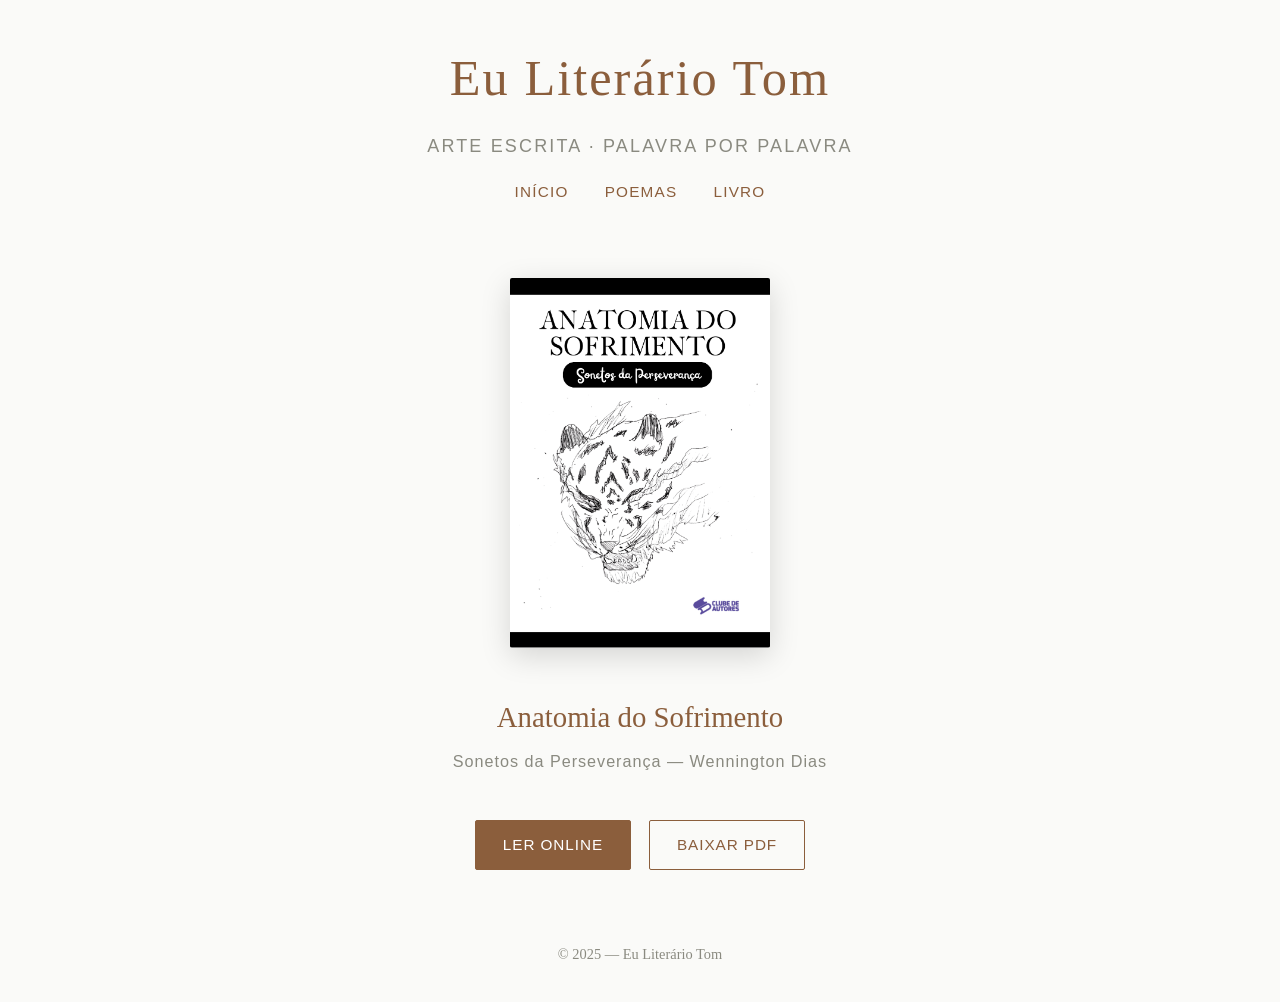
<file: index.html>
<!DOCTYPE html>
<html lang="pt-BR">
<head>
  <meta charset="UTF-8">
  <meta name="viewport" content="width=device-width, initial-scale=1.0">
  <title>Eu Literário Tom</title>
  <link rel="stylesheet" href="css/style.css">
</head>
<body>
  <main>
    <header>
      <h1>Eu Literário Tom</h1>
      <p class="subtitle">Arte escrita · palavra por palavra</p>
      <nav>
        <a href="index.html">Início</a>
        <a href="poemas.html">Poemas</a>
        <a href="livro.html">Livro</a>
      </nav>
    </header>

    <section class="content">
      <div class="book-cover">
        <img src="assets/capa.png" alt="Capa — Anatomia do Sofrimento: Sonetos da Perseverança">
      </div>

      <div class="book-info">
        <h2>Anatomia do Sofrimento</h2>
        <p class="book-author">Sonetos da Perseverança — Wennington Dias</p>
      </div>

      <div class="actions">
        <a href="livro.html" class="btn primary">Ler Online</a>
        <a href="assets/anatomia_do_sofrimento.pdf" class="btn" download>Baixar PDF</a>
      </div>
    </section>

    <footer>
      <p>&copy; 2025 — Eu Literário Tom</p>
    </footer>
  </main>
  <script src="js/main.js"></script>
</body>
</html>
</file>
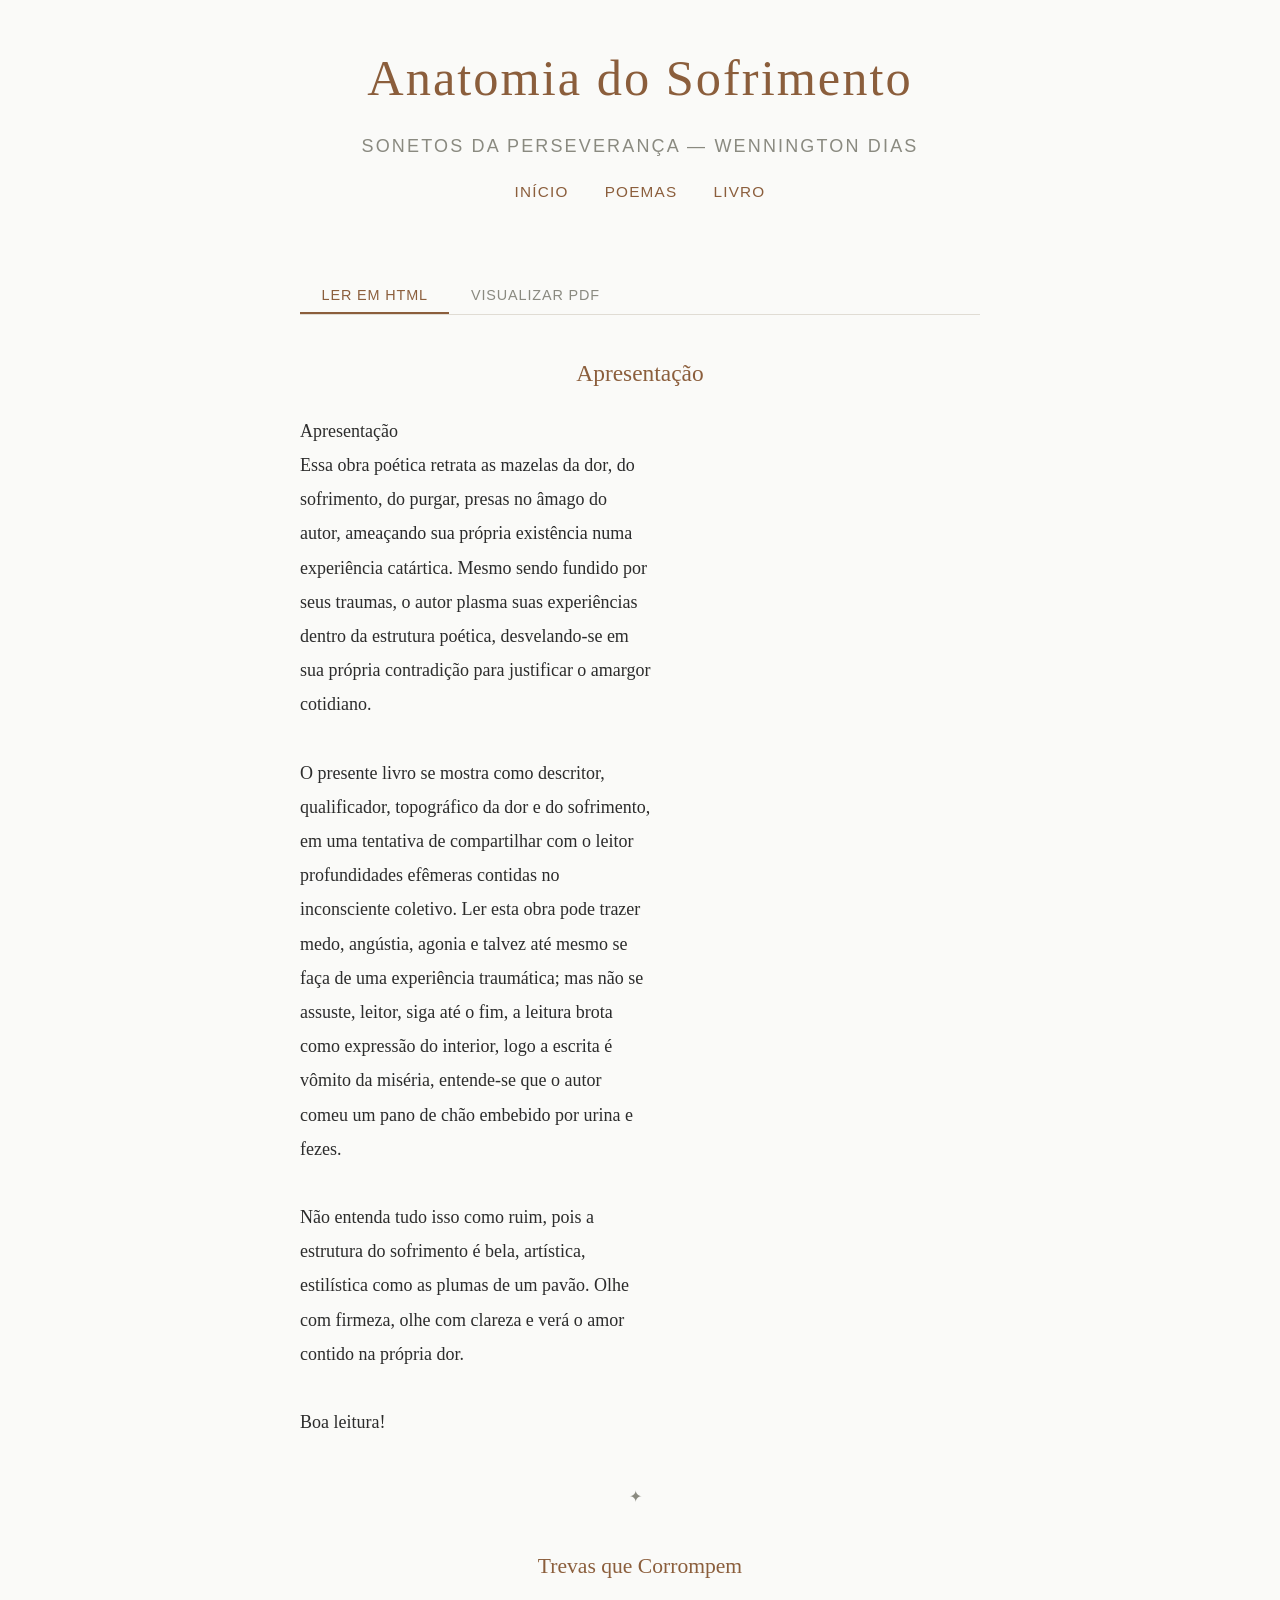
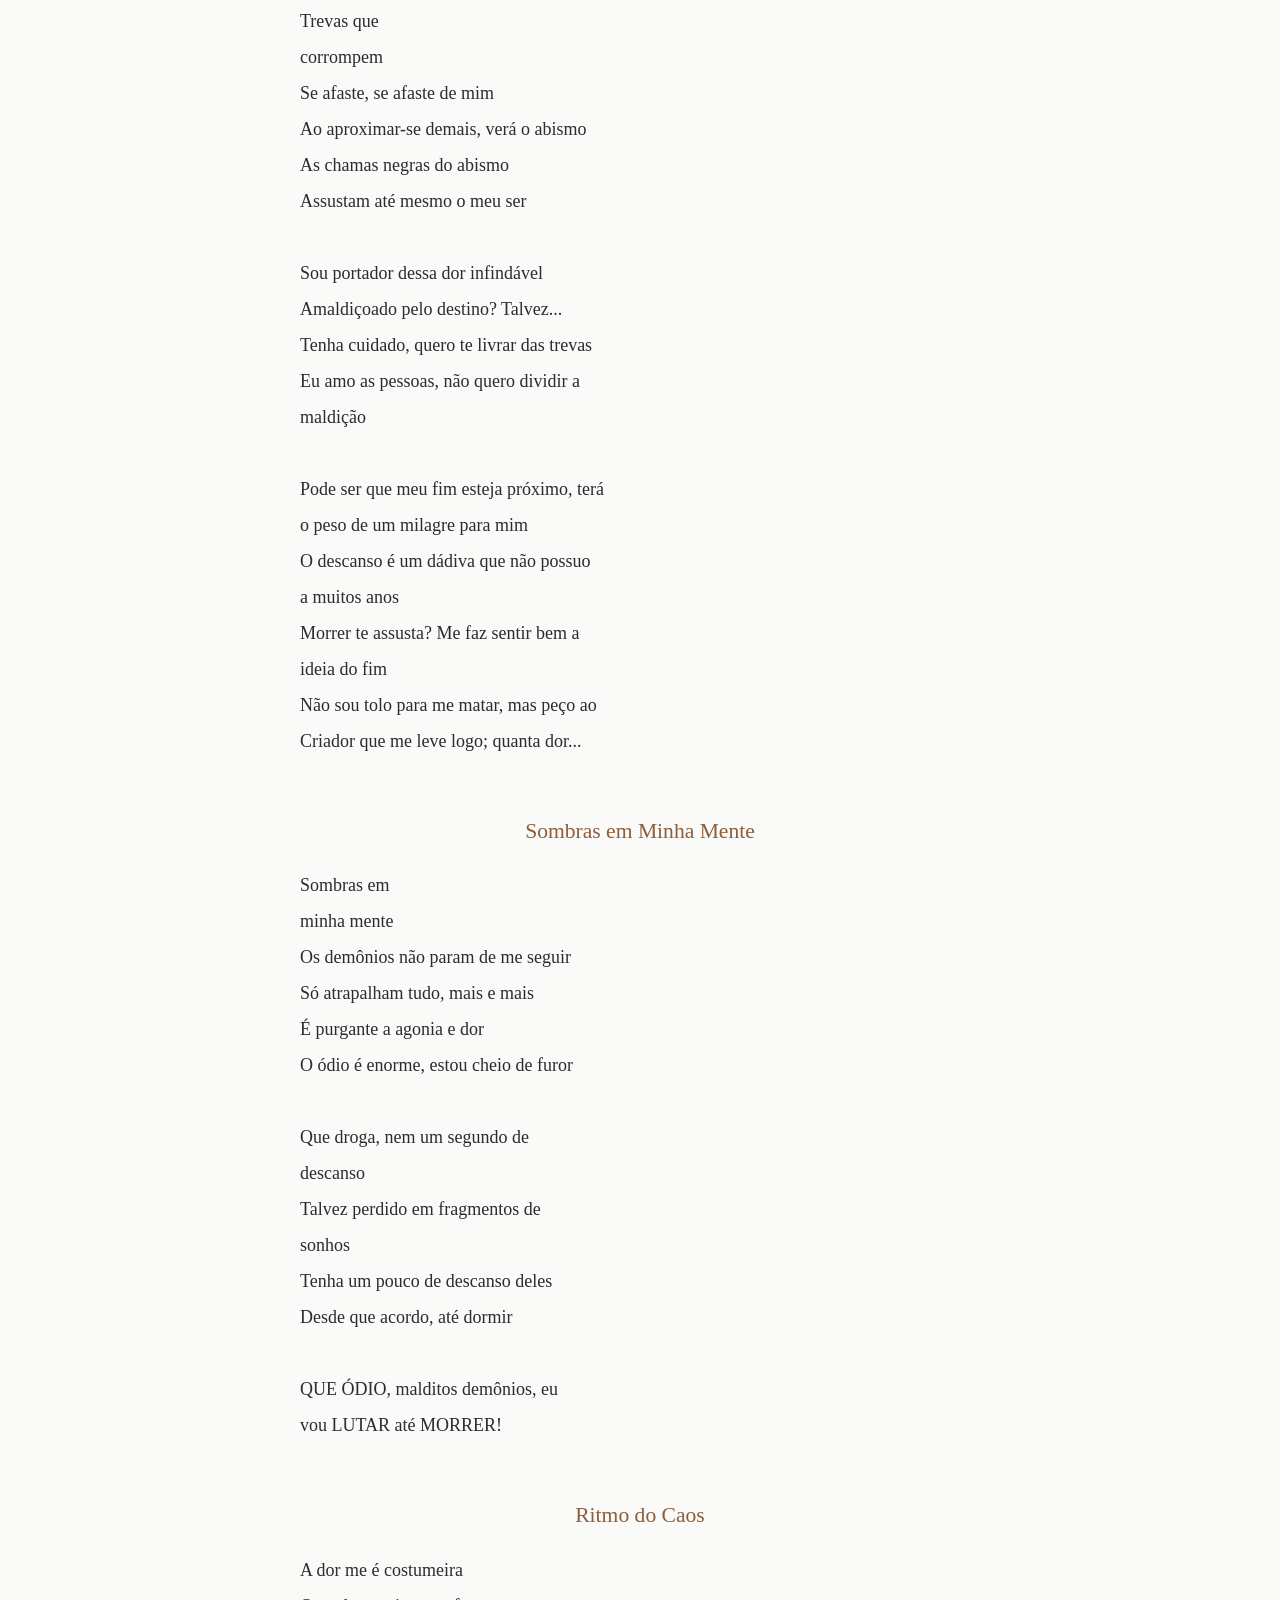
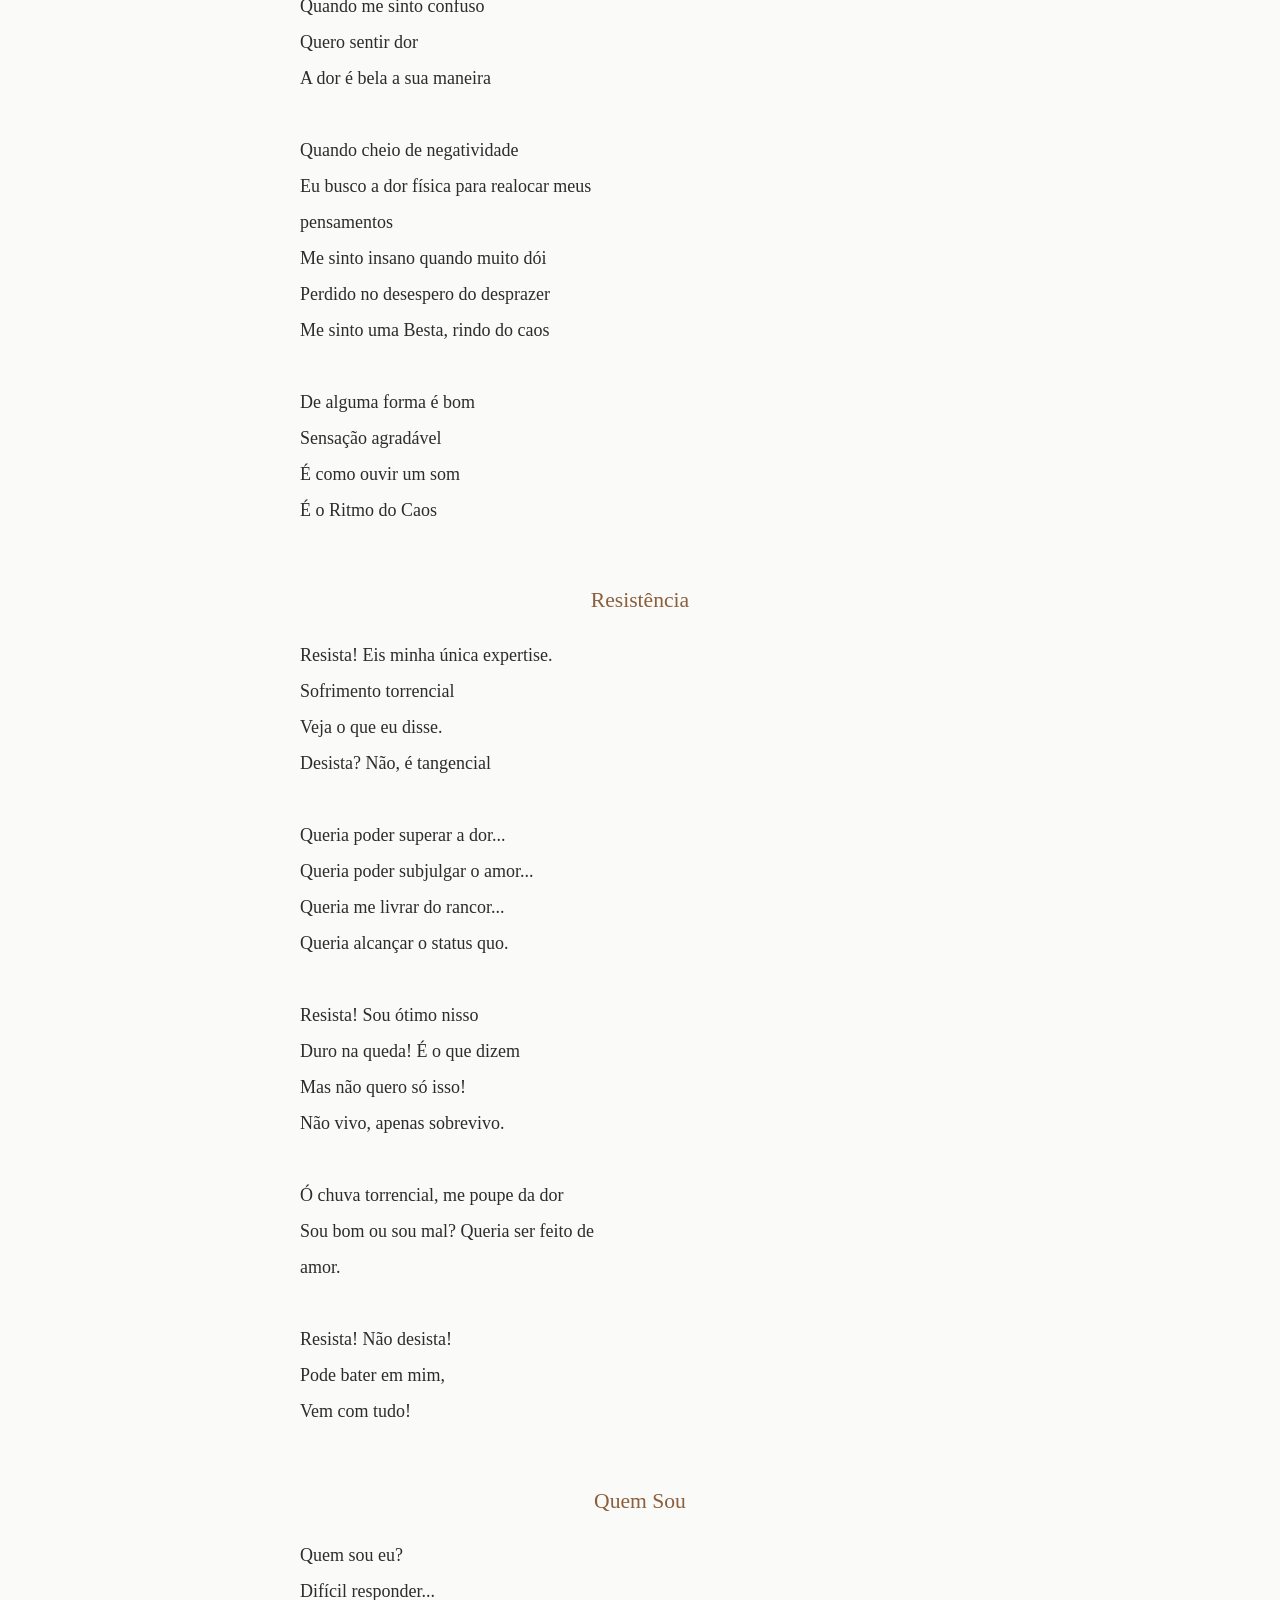
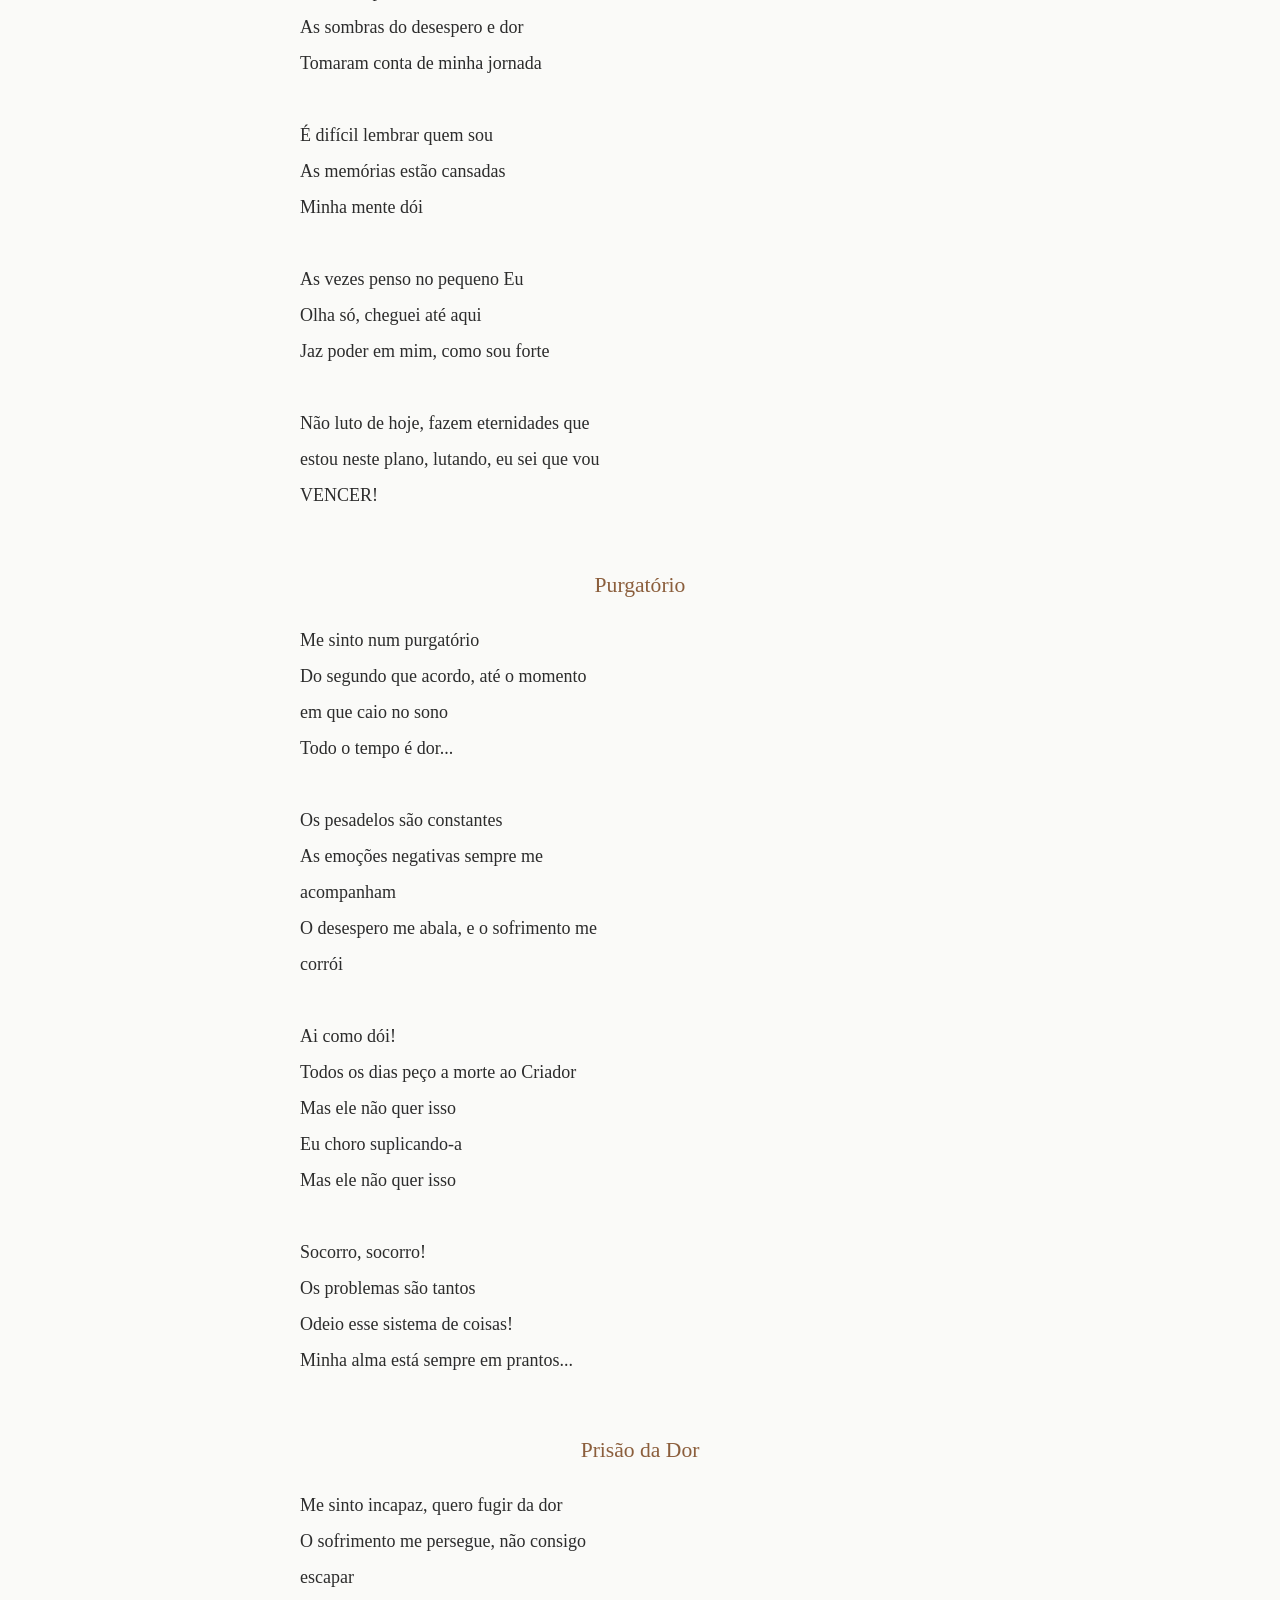
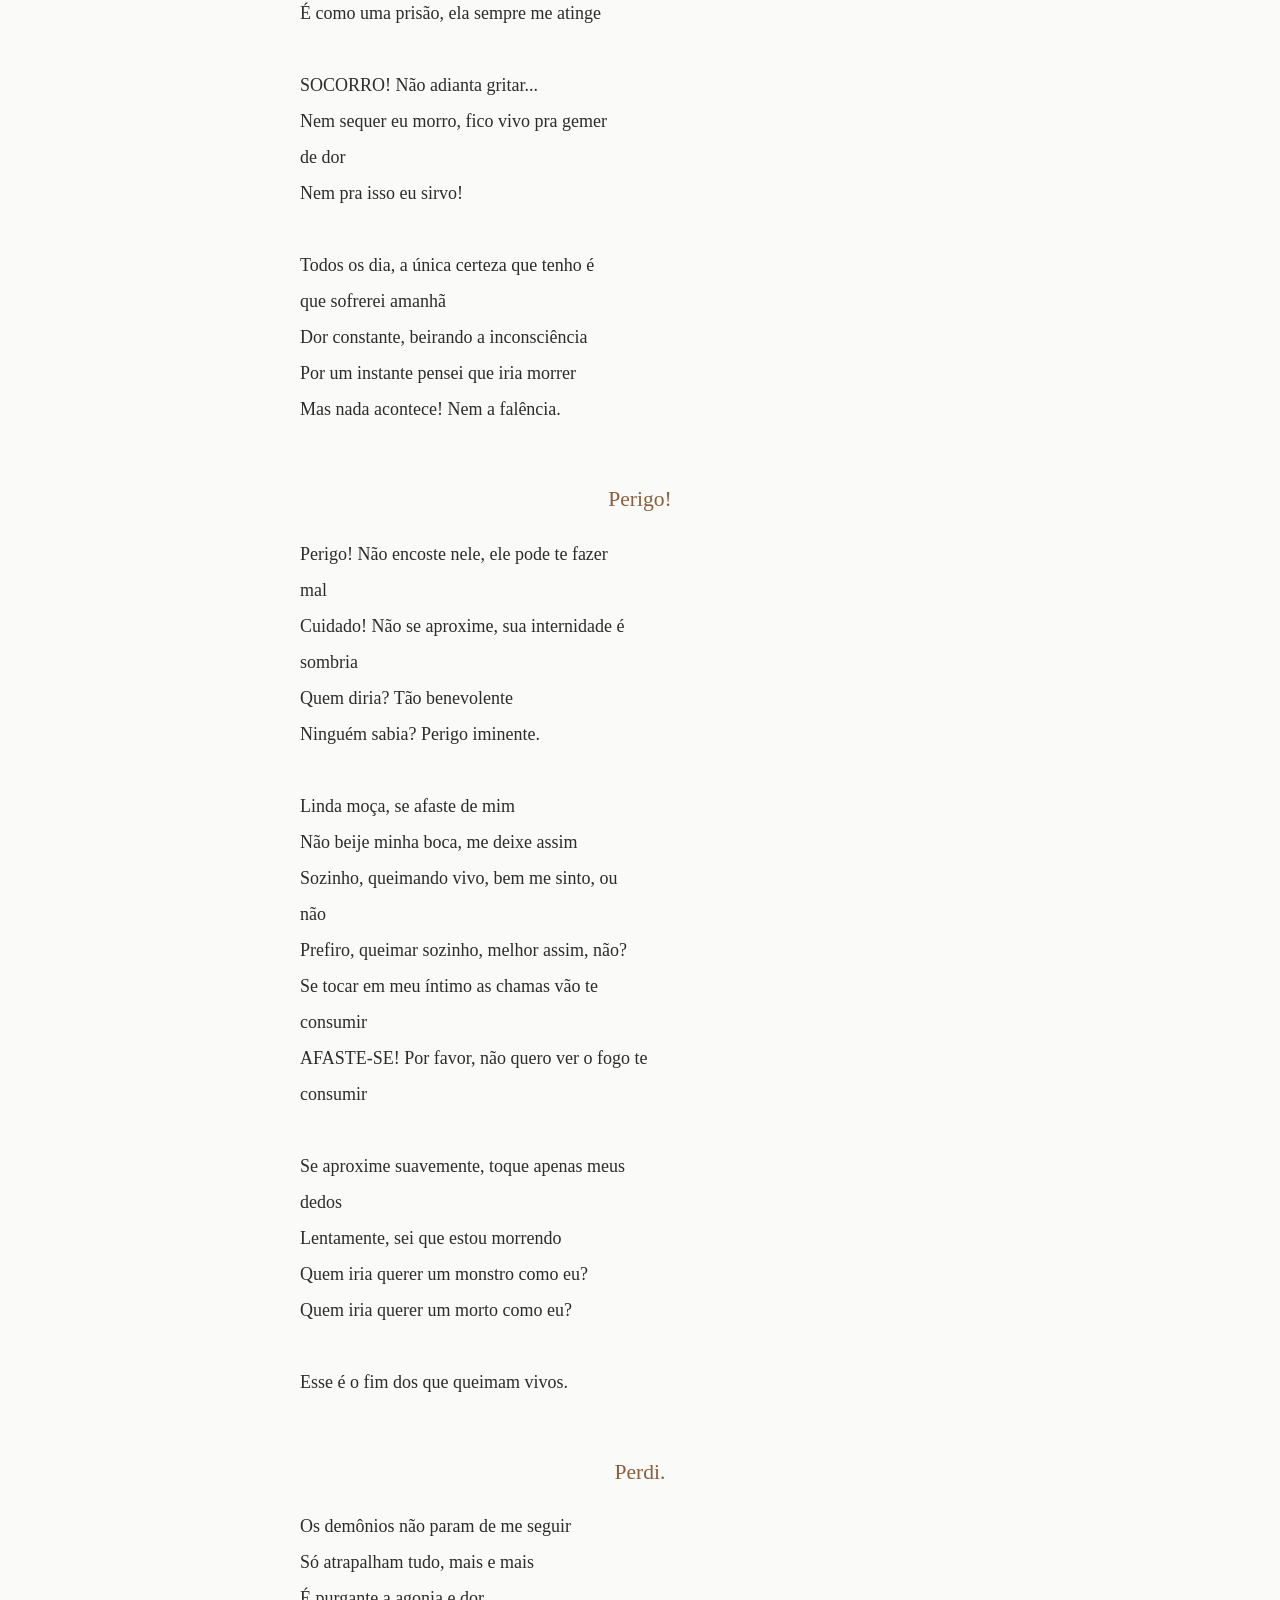
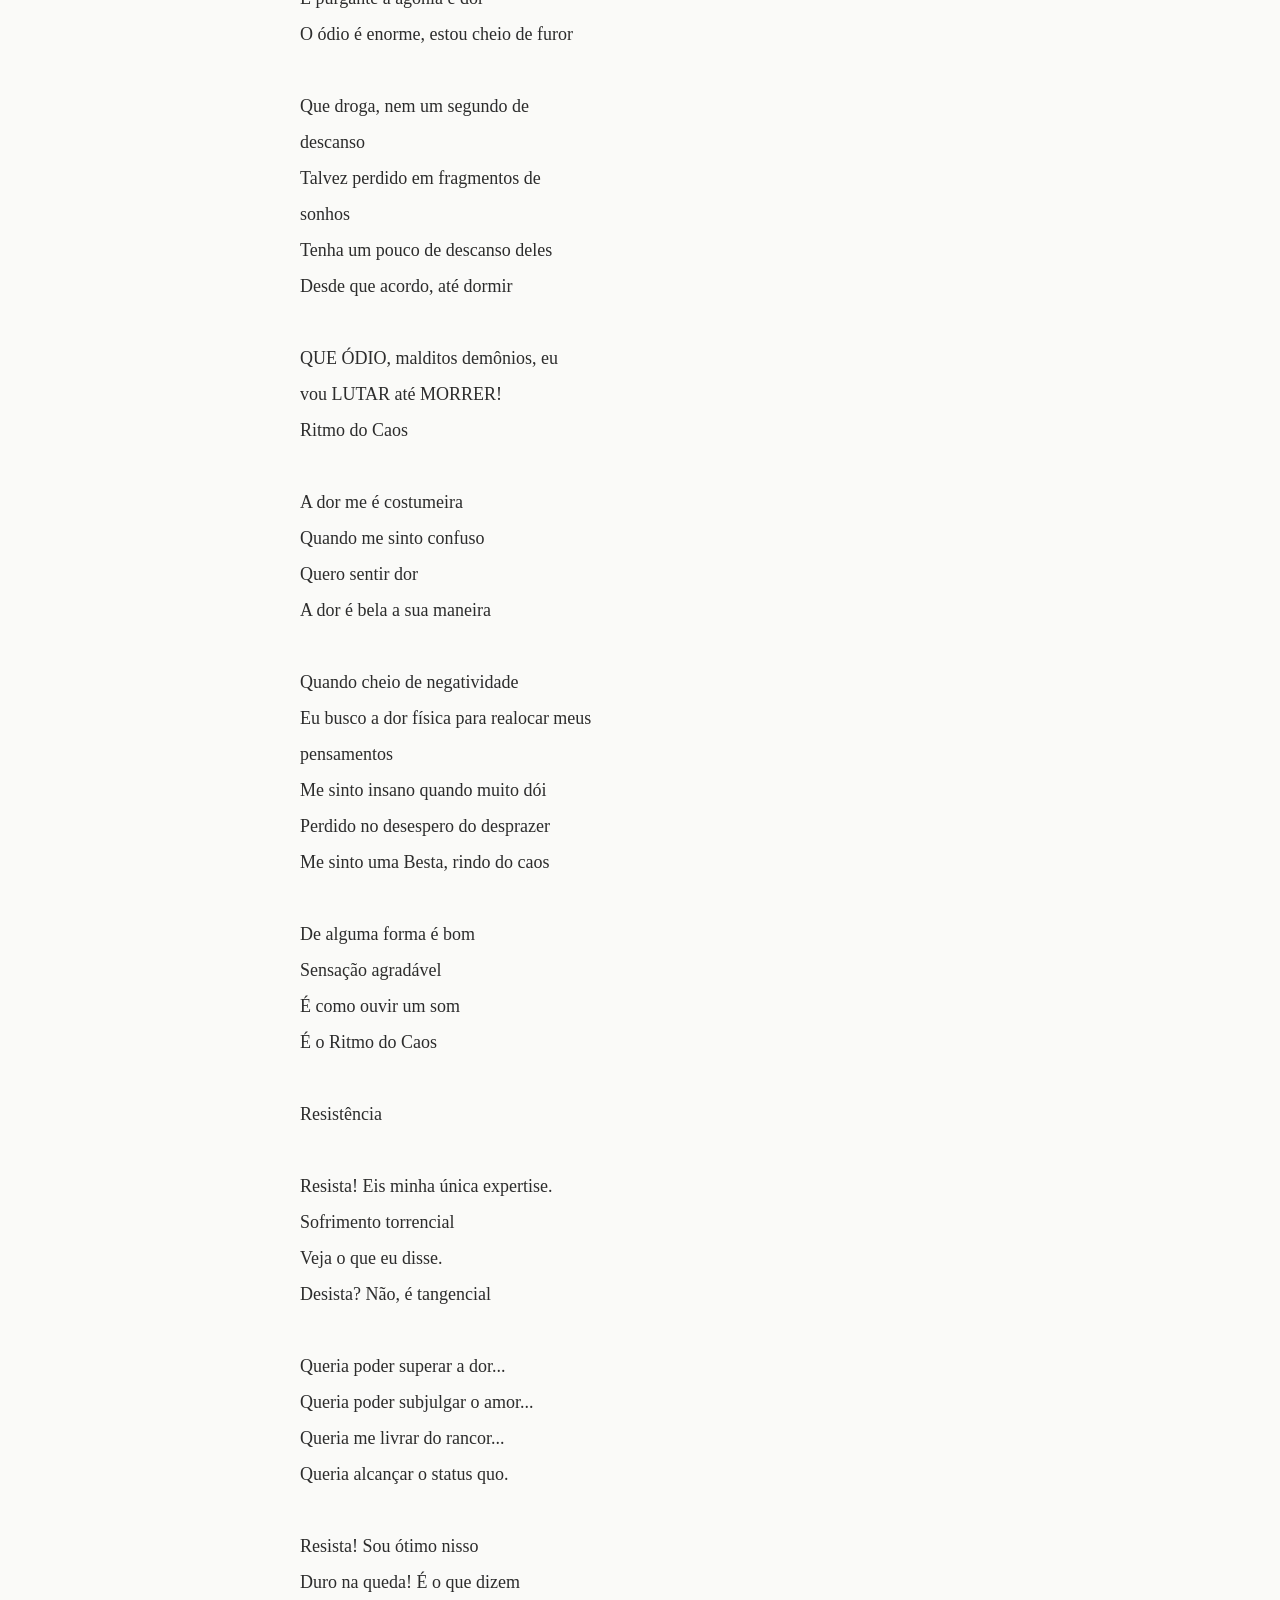
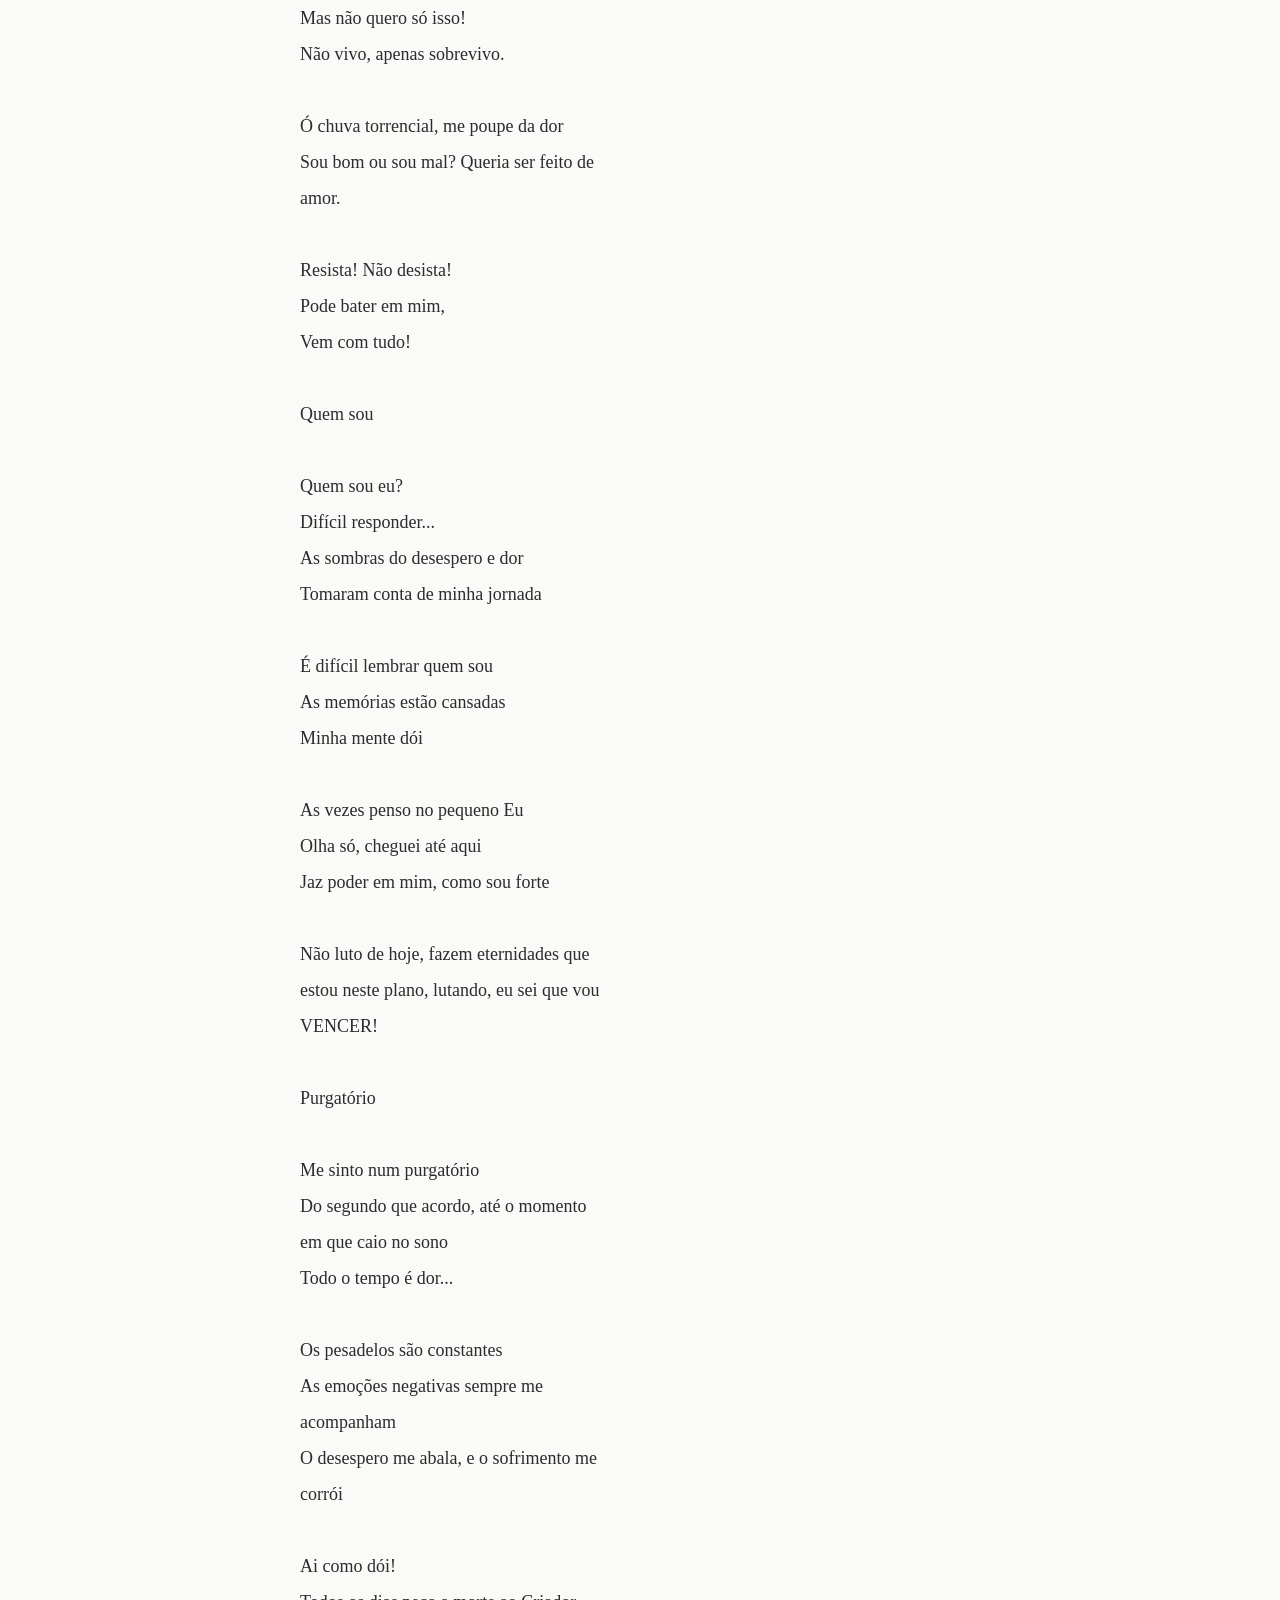
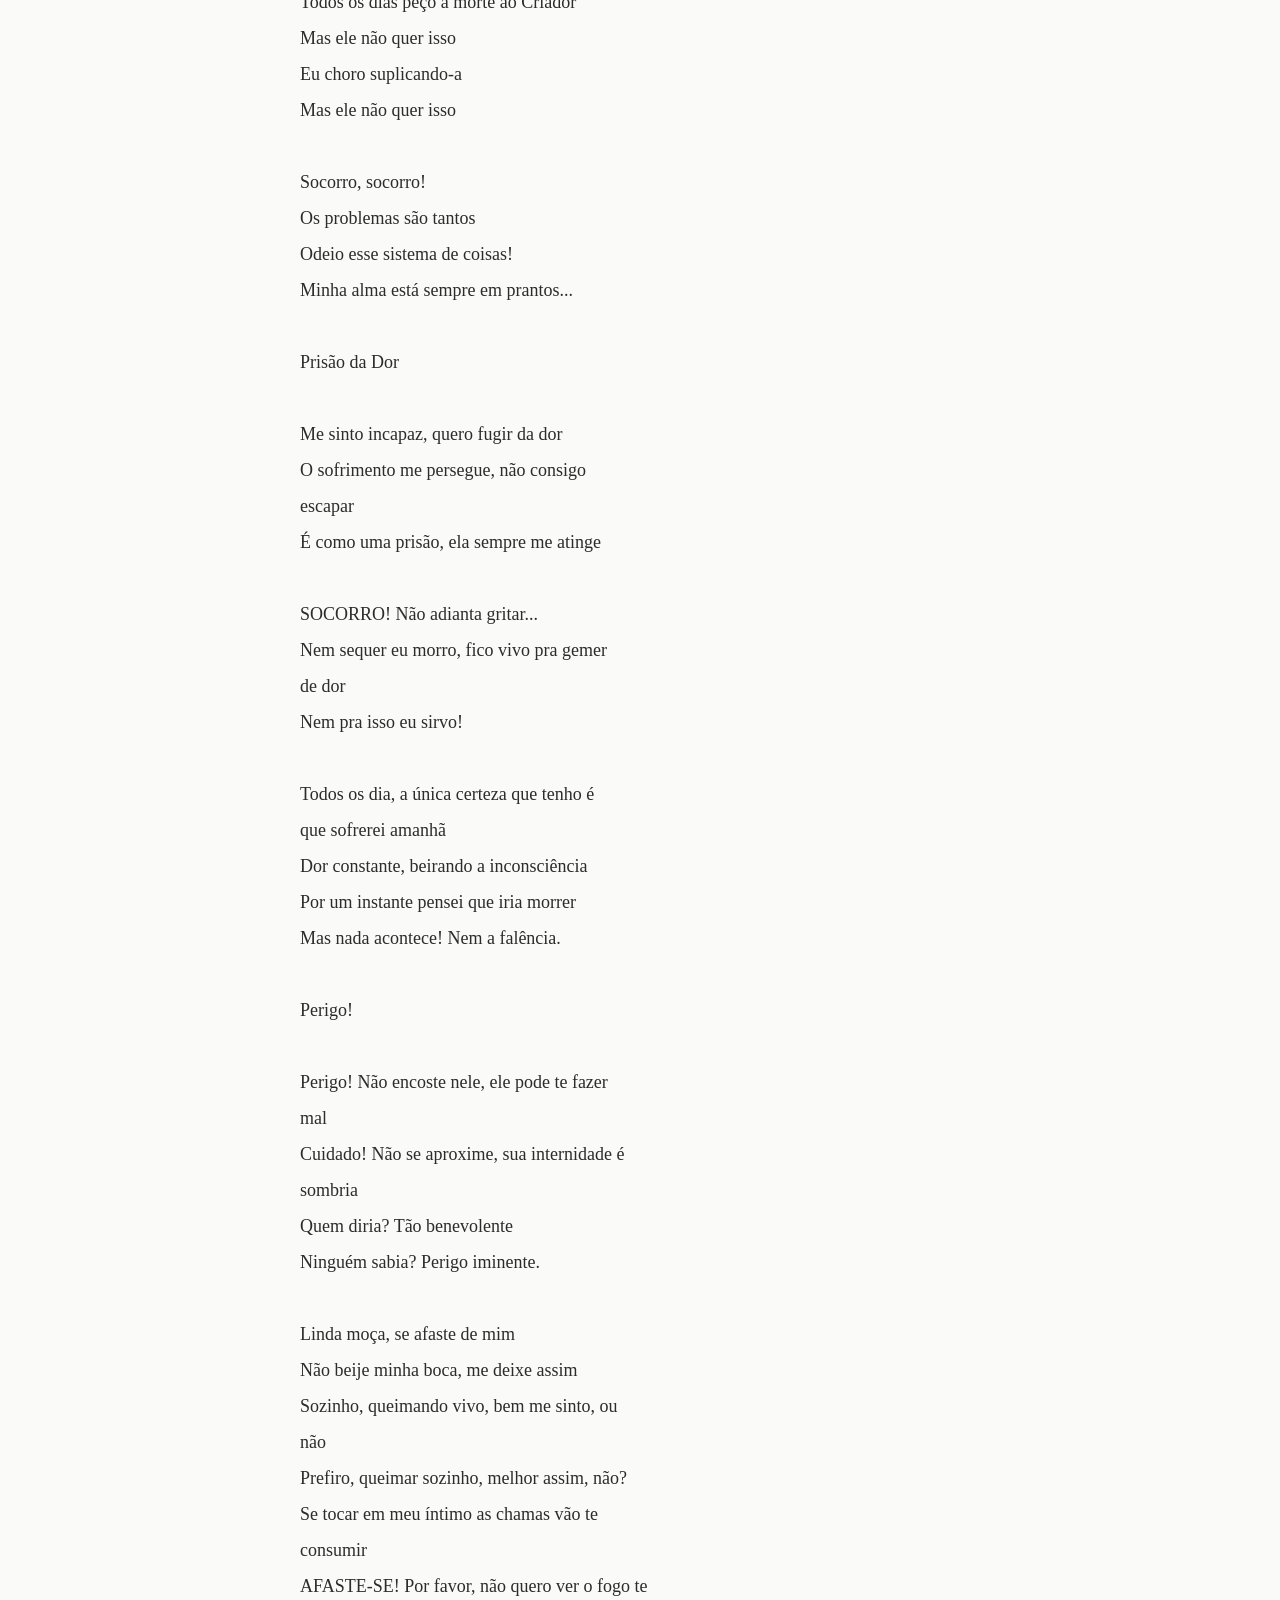
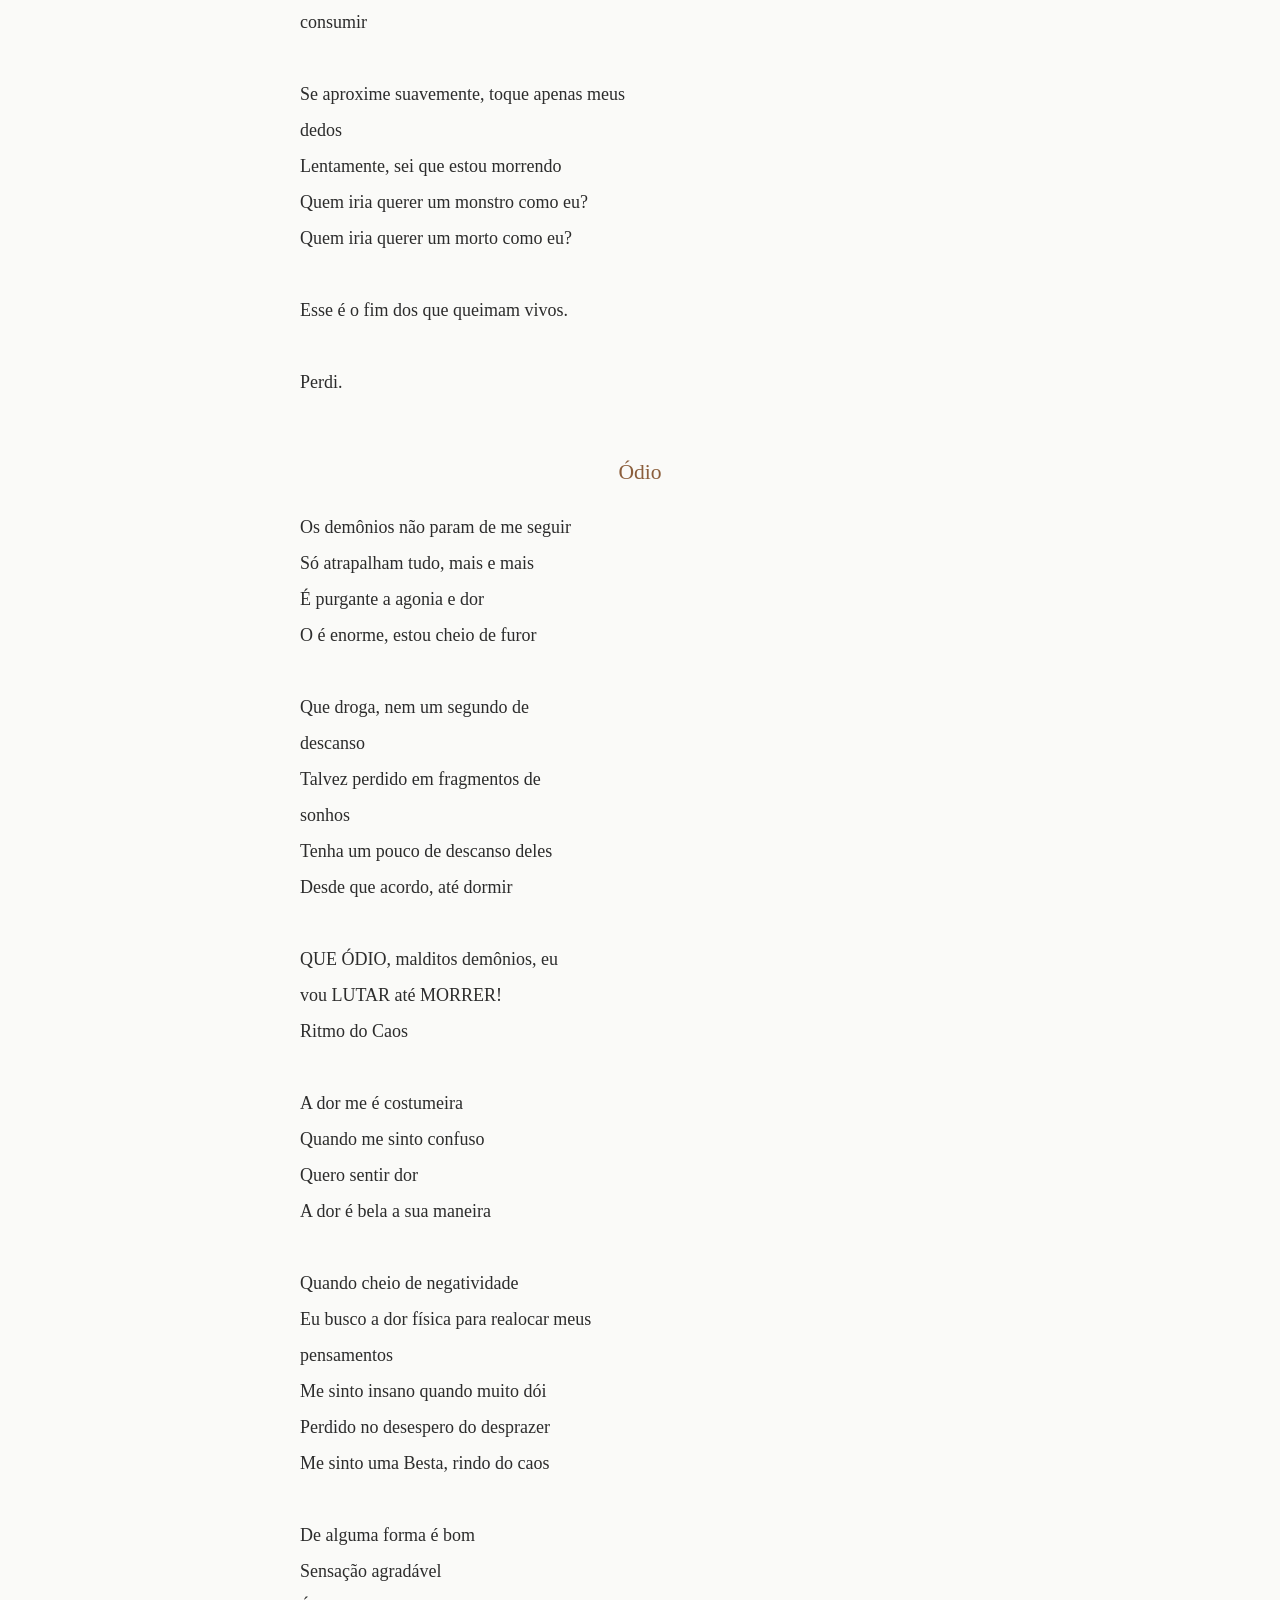
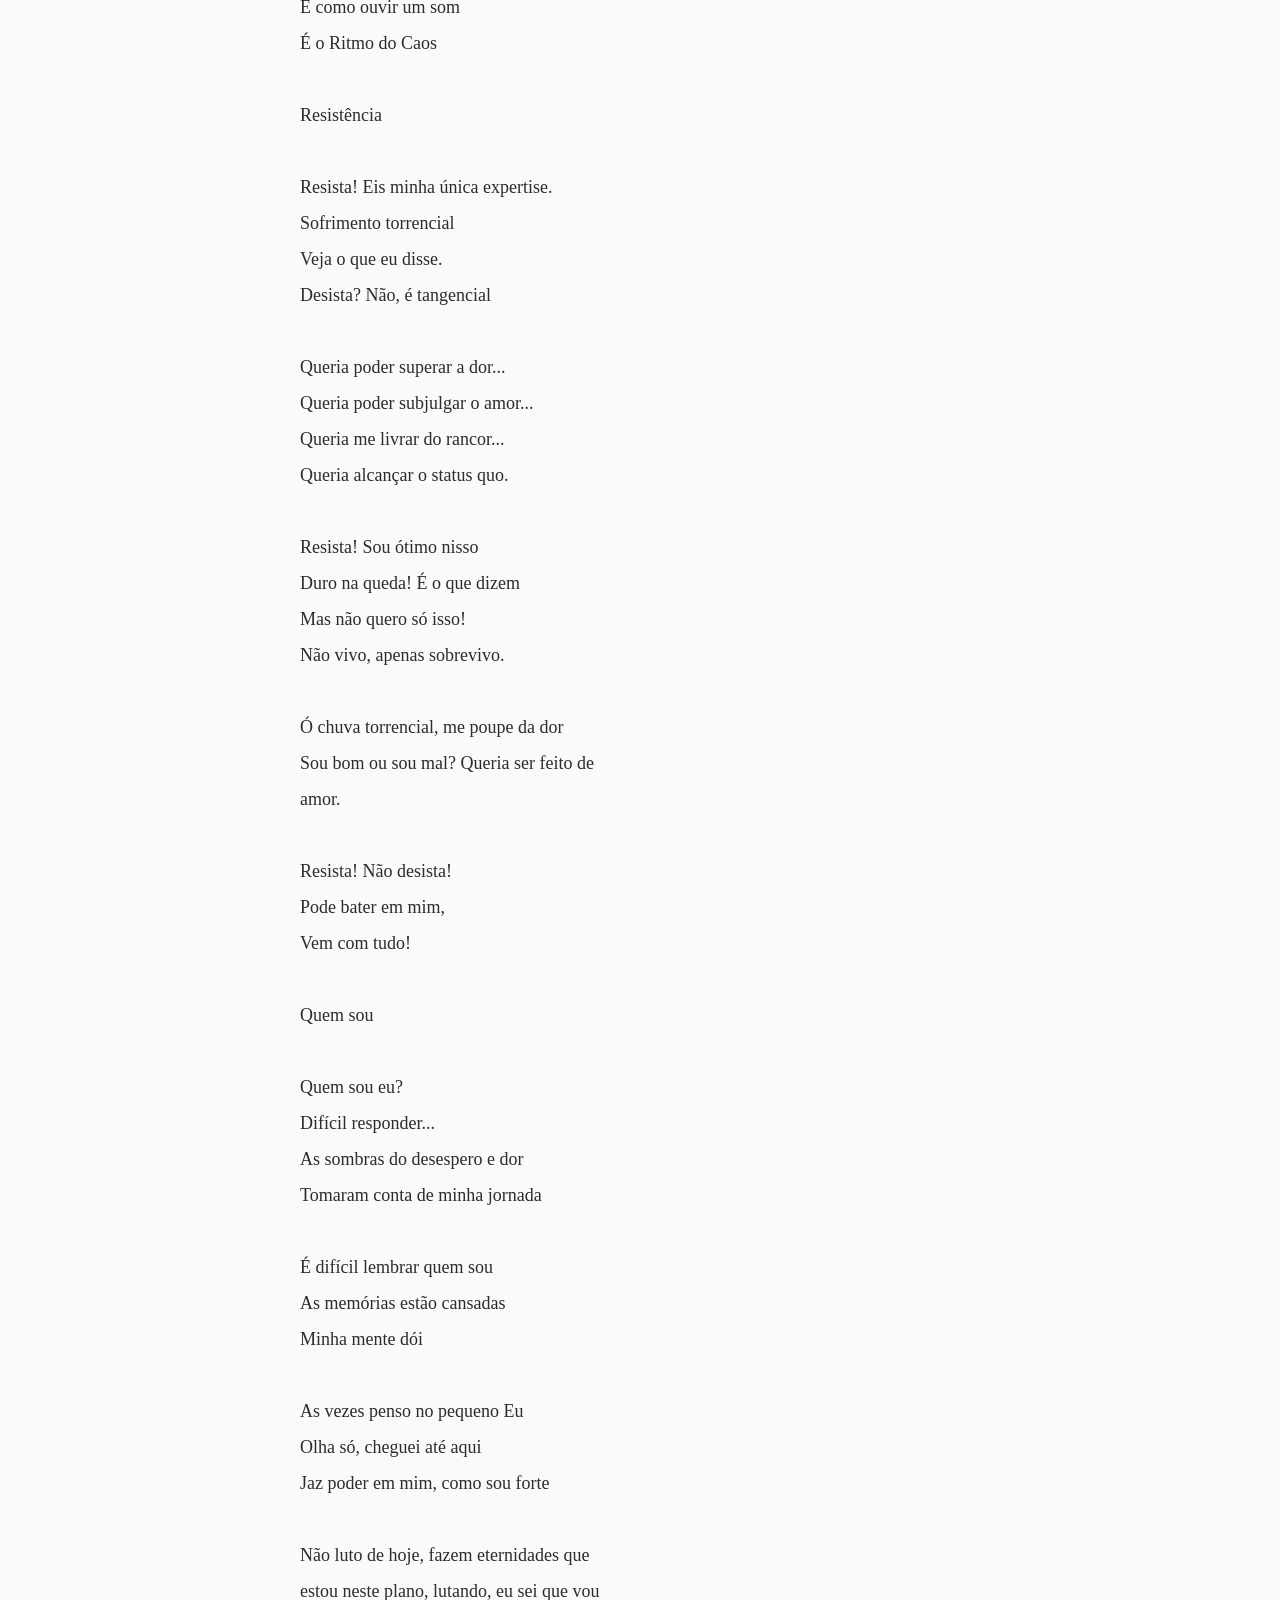
<file: livro.html>
<!DOCTYPE html>
<html lang="pt-BR">
<head>
  <meta charset="UTF-8">
  <meta name="viewport" content="width=device-width, initial-scale=1.0">
  <title>Anatomia do Sofrimento — Eu Literário Tom</title>
  <link rel="stylesheet" href="css/style.css">
</head>
<body>
  <main>
    <header>
      <h1>Anatomia do Sofrimento</h1>
      <p class="subtitle">Sonetos da Perseverança — Wennington Dias</p>
      <nav>
        <a href="index.html">Início</a>
        <a href="poemas.html">Poemas</a>
        <a href="livro.html">Livro</a>
      </nav>
    </header>

    <section class="content">
      <div class="tabs">
        <button class="tab-btn active" data-tab="html">Ler em HTML</button>
        <button class="tab-btn" data-tab="pdf">Visualizar PDF</button>
      </div>

      <div class="tab-panel active" id="tab-html">
        <div class="reader">
          <div class="section-text" id="apresentacao"></div>
          <div class="separator">✦</div>
          <div id="poemas-container"></div>
          <div class="separator">✦</div>
          <div class="section-text" id="biografia"></div>
        </div>
      </div>

      <div class="tab-panel" id="tab-pdf">
        <embed class="pdf-viewer" src="assets/anatomia_do_sofrimento.pdf" type="application/pdf">
      </div>

      <div class="actions" style="margin-top: 2rem;">
        <a href="assets/anatomia_do_sofrimento.pdf" class="btn" download>Baixar PDF</a>
      </div>
    </section>

    <footer>
      <p>&copy; 2025 — Eu Literário Tom</p>
    </footer>
  </main>
  <script src="js/main.js"></script>
</body>
</html>
</file>
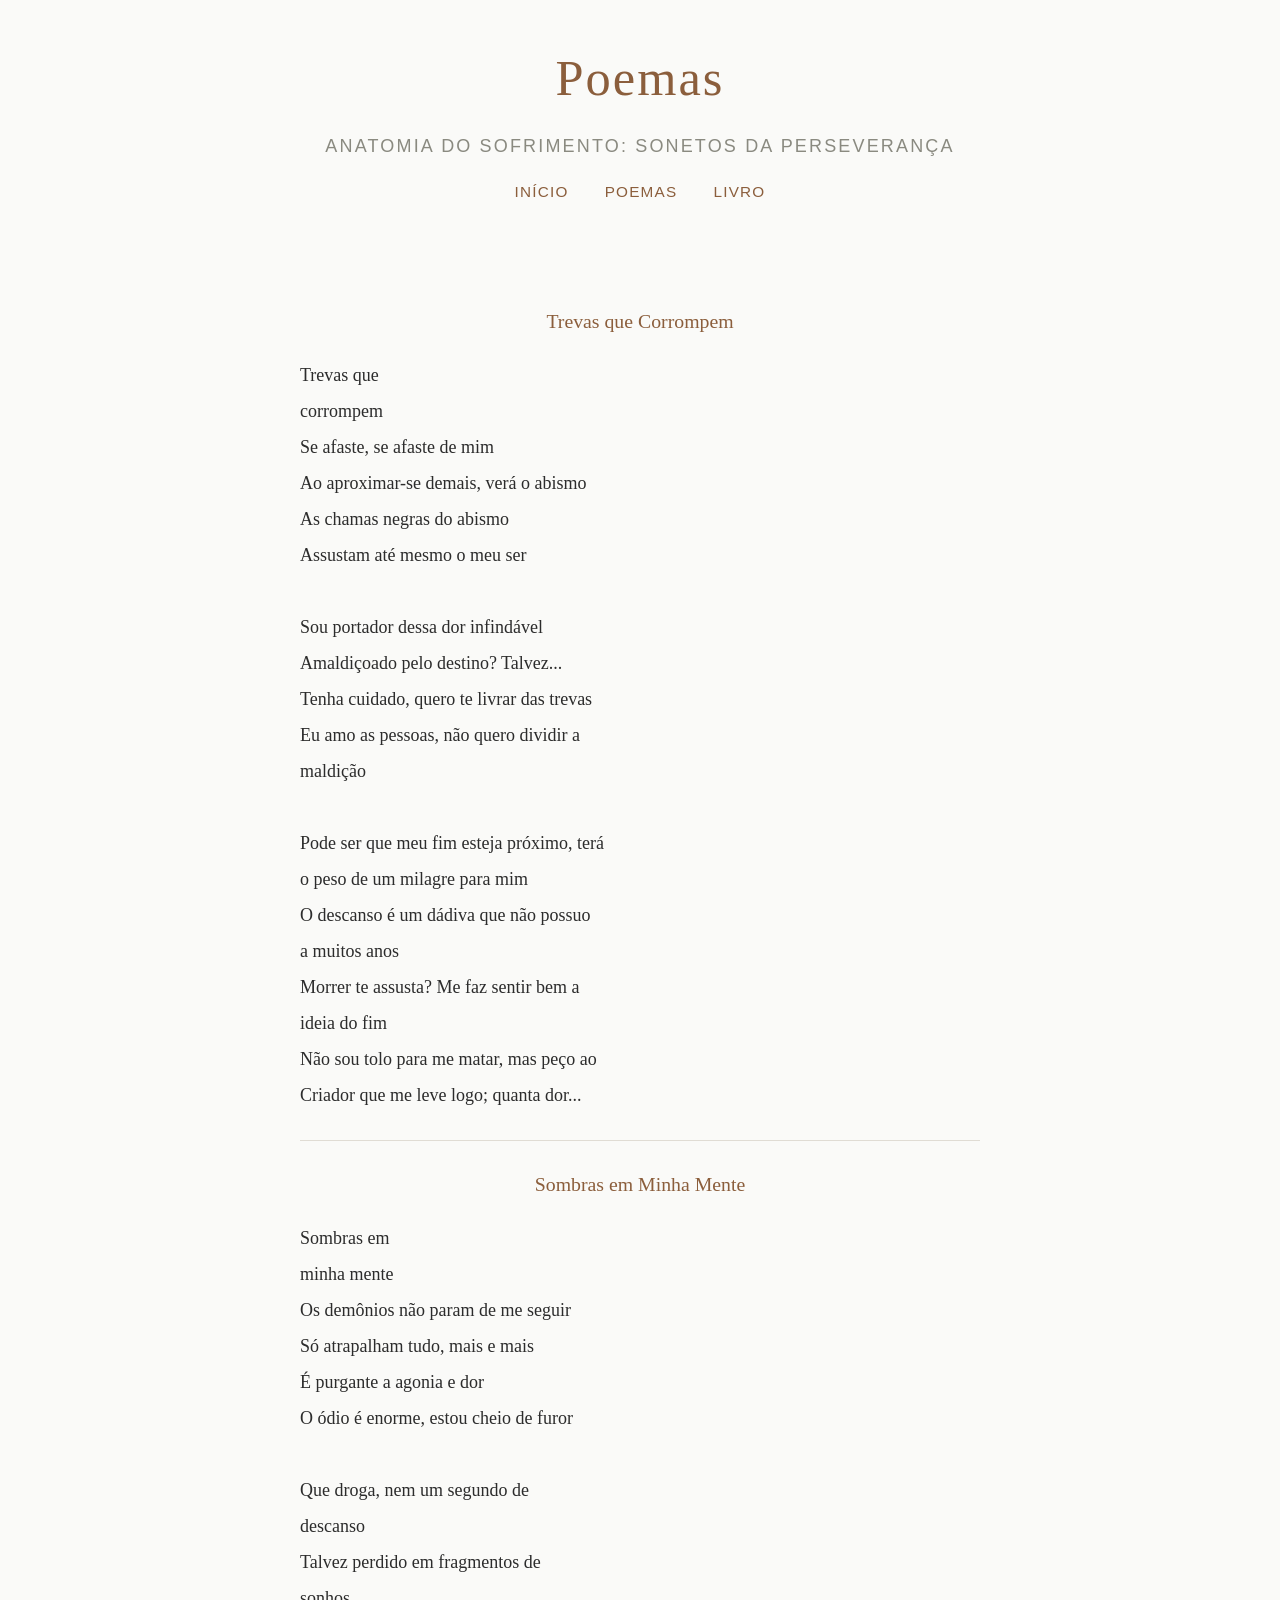
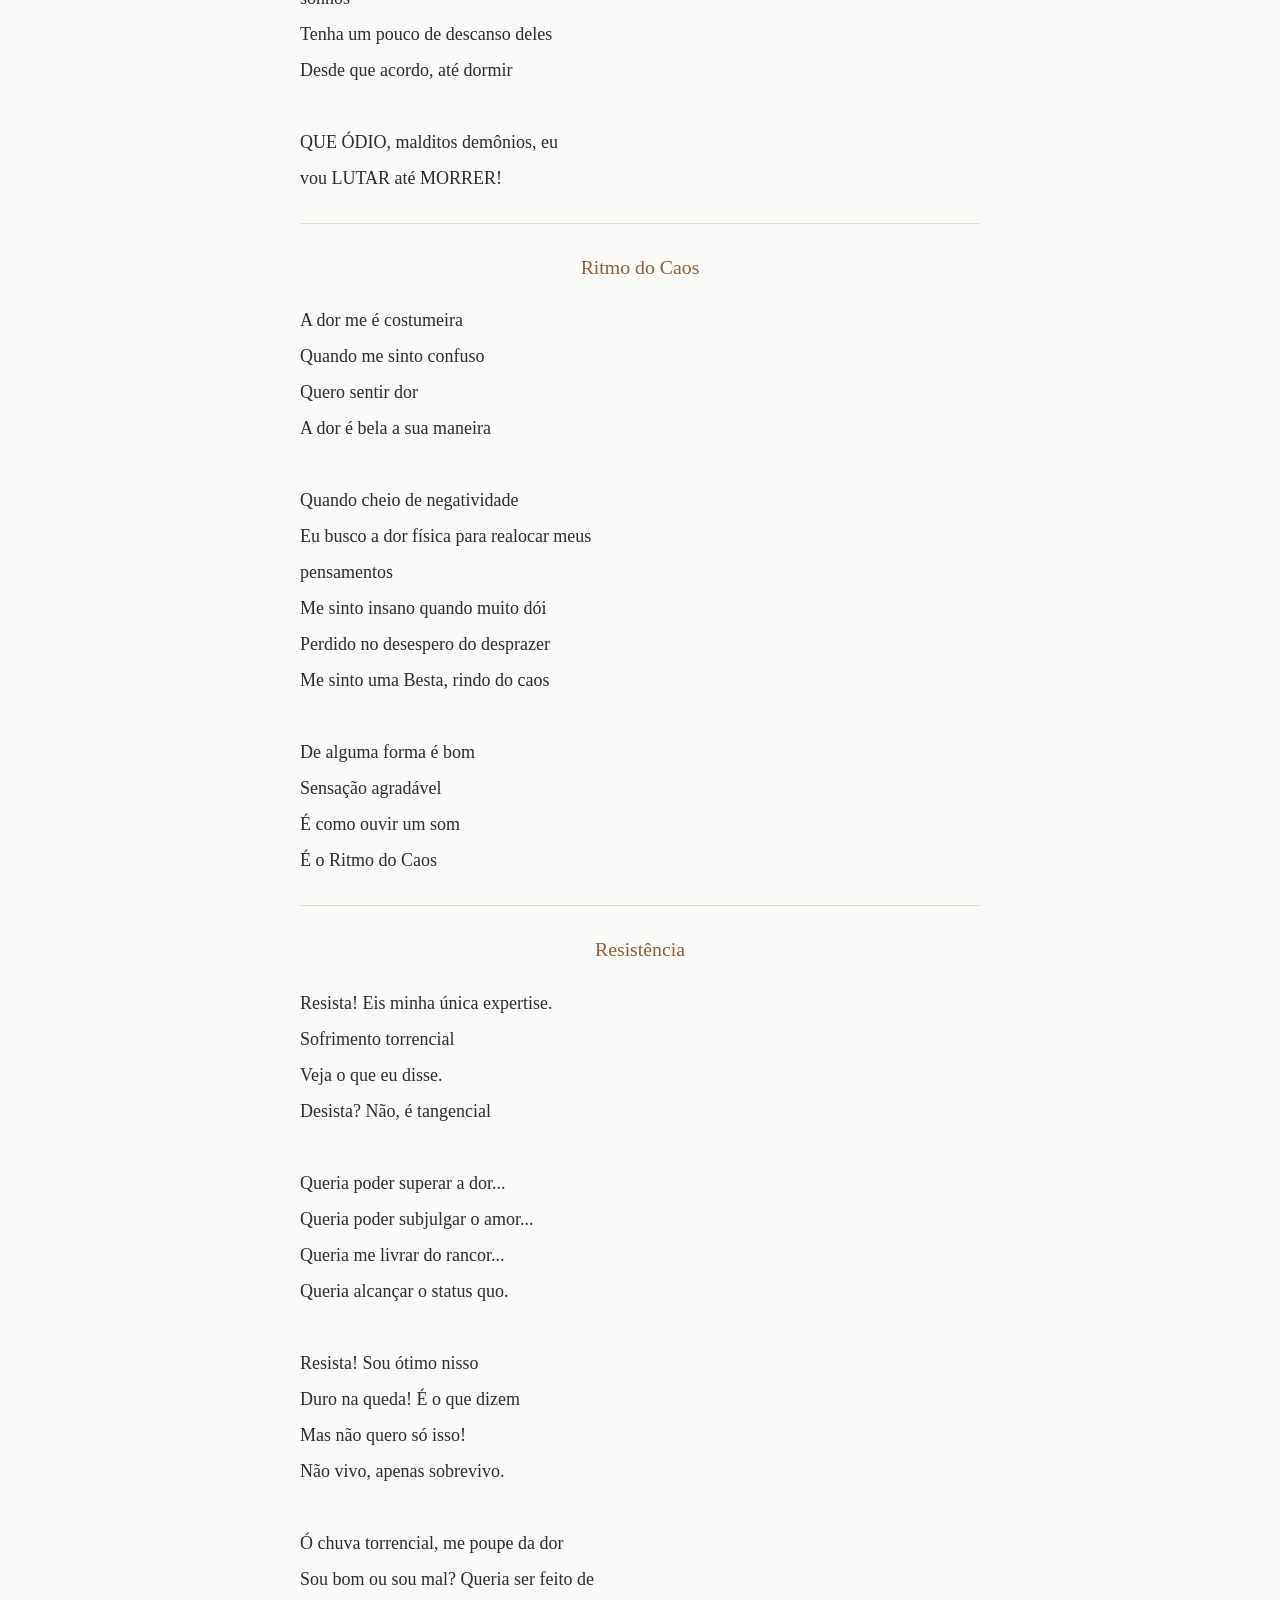
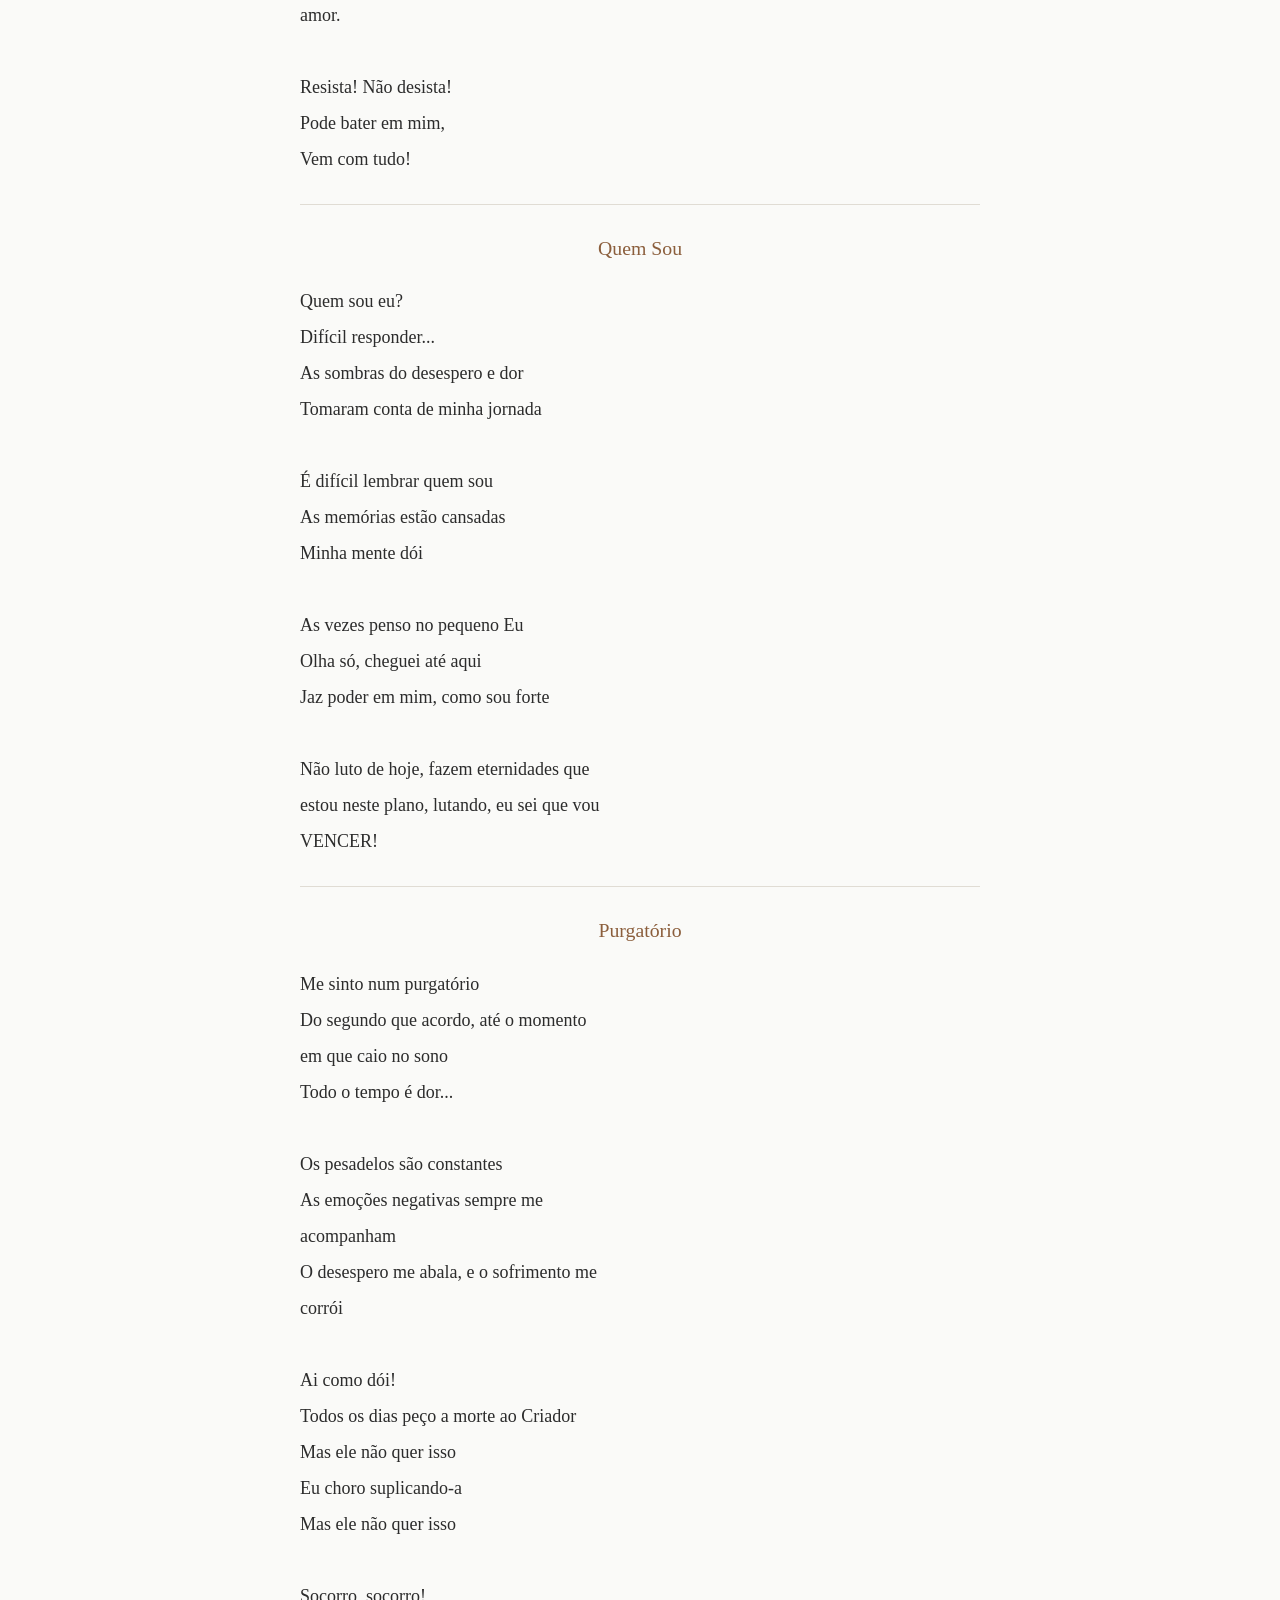
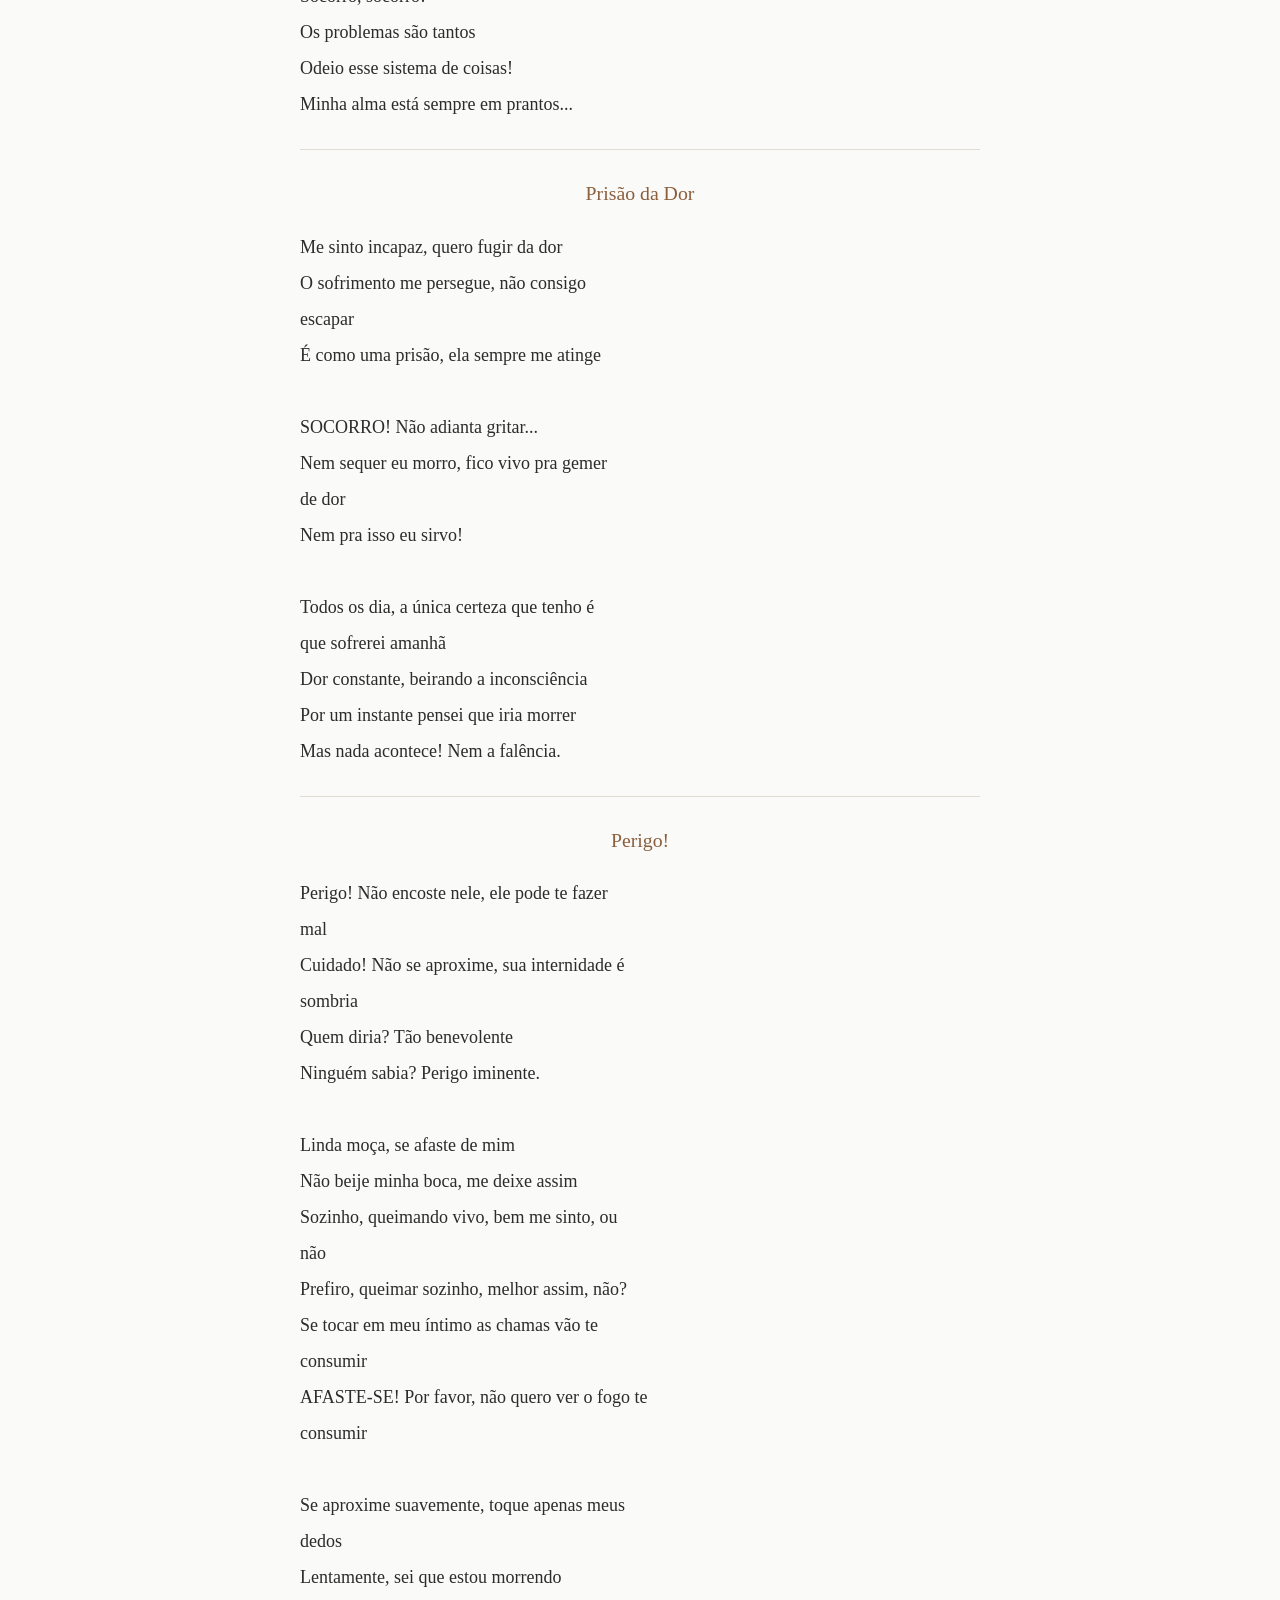
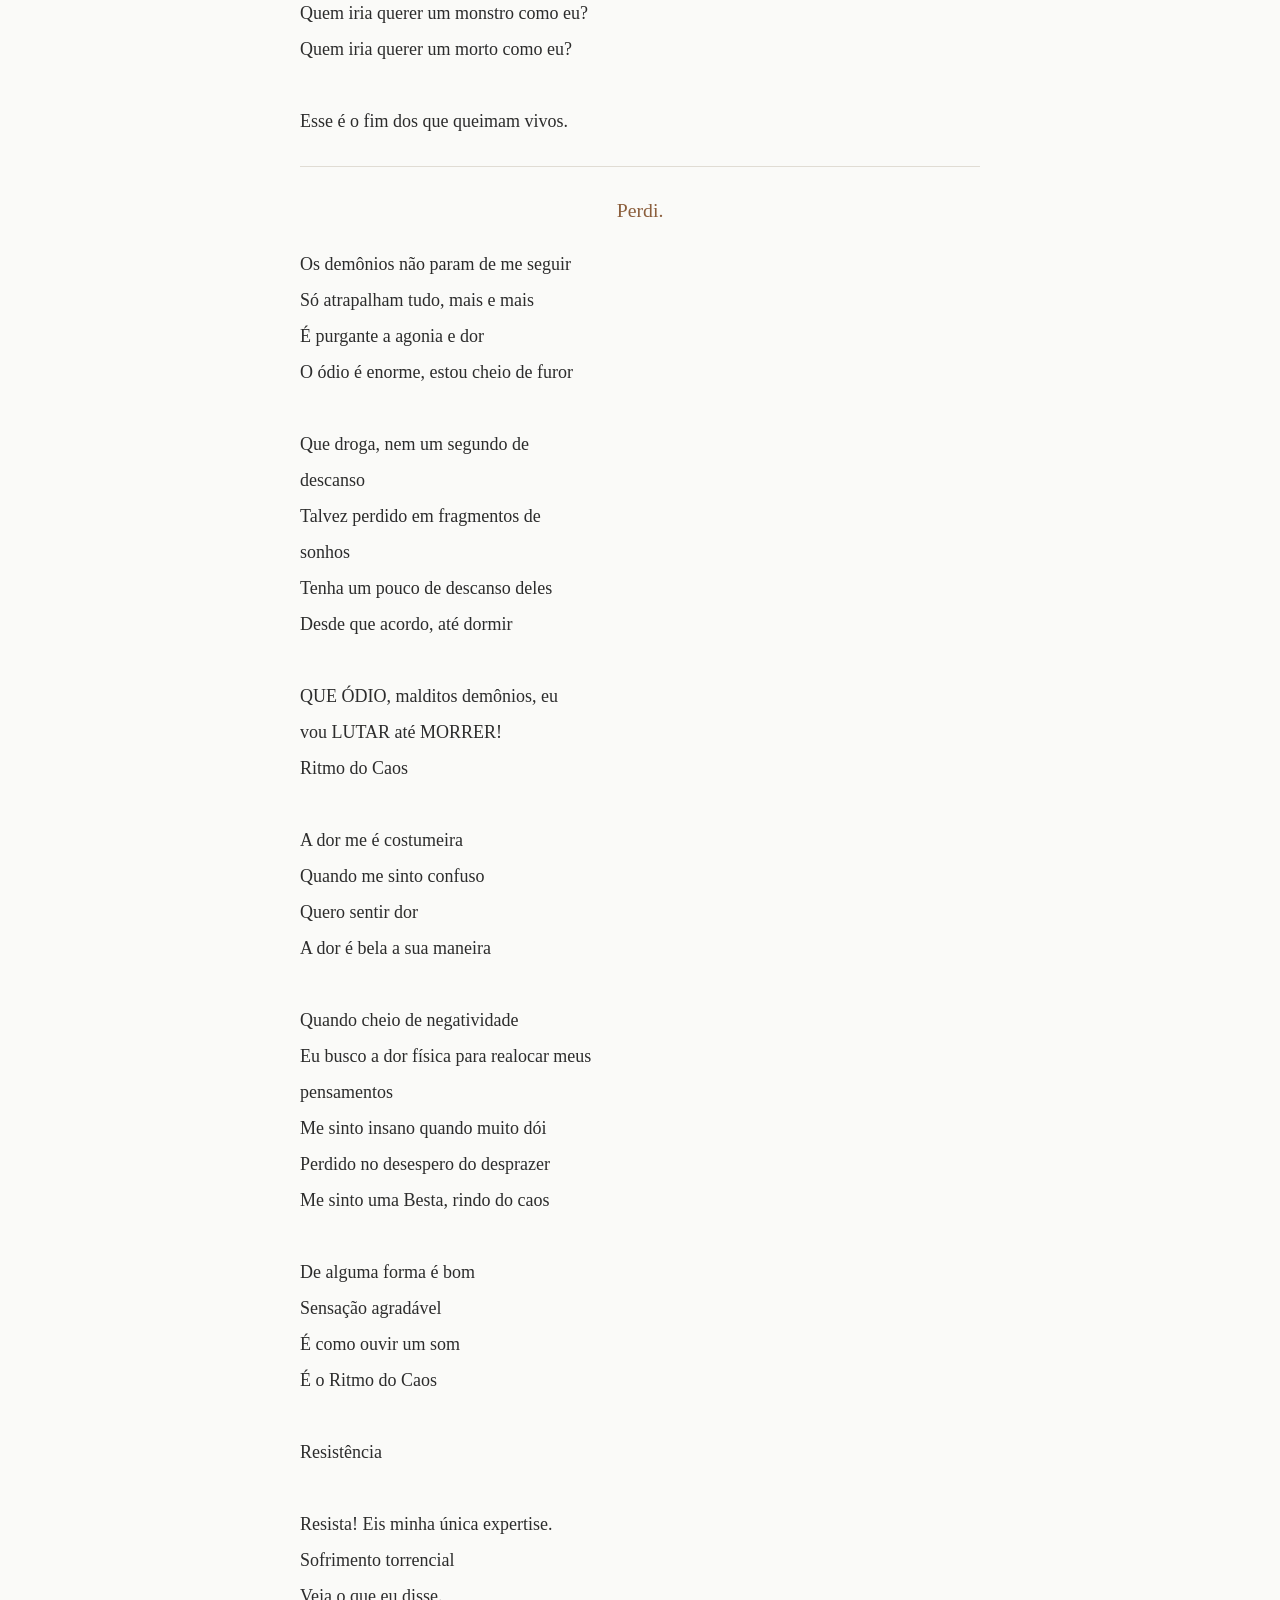
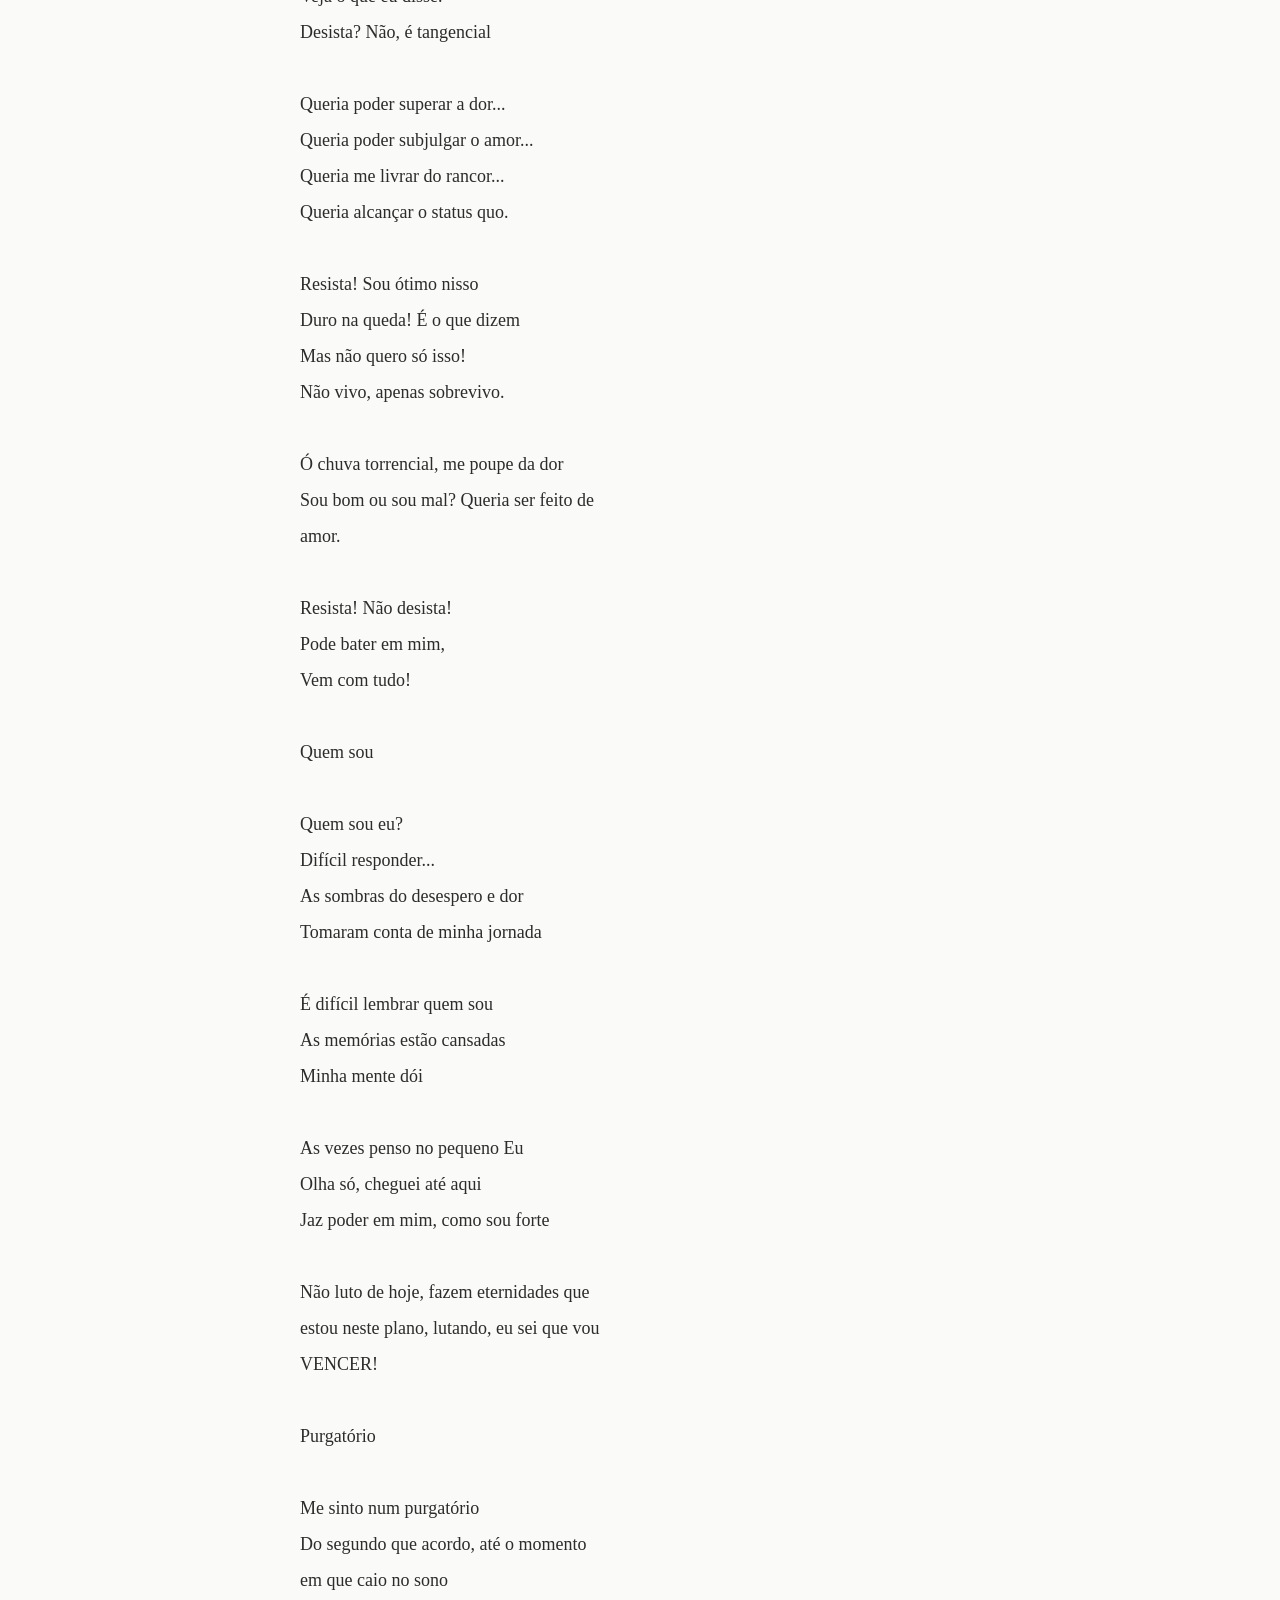
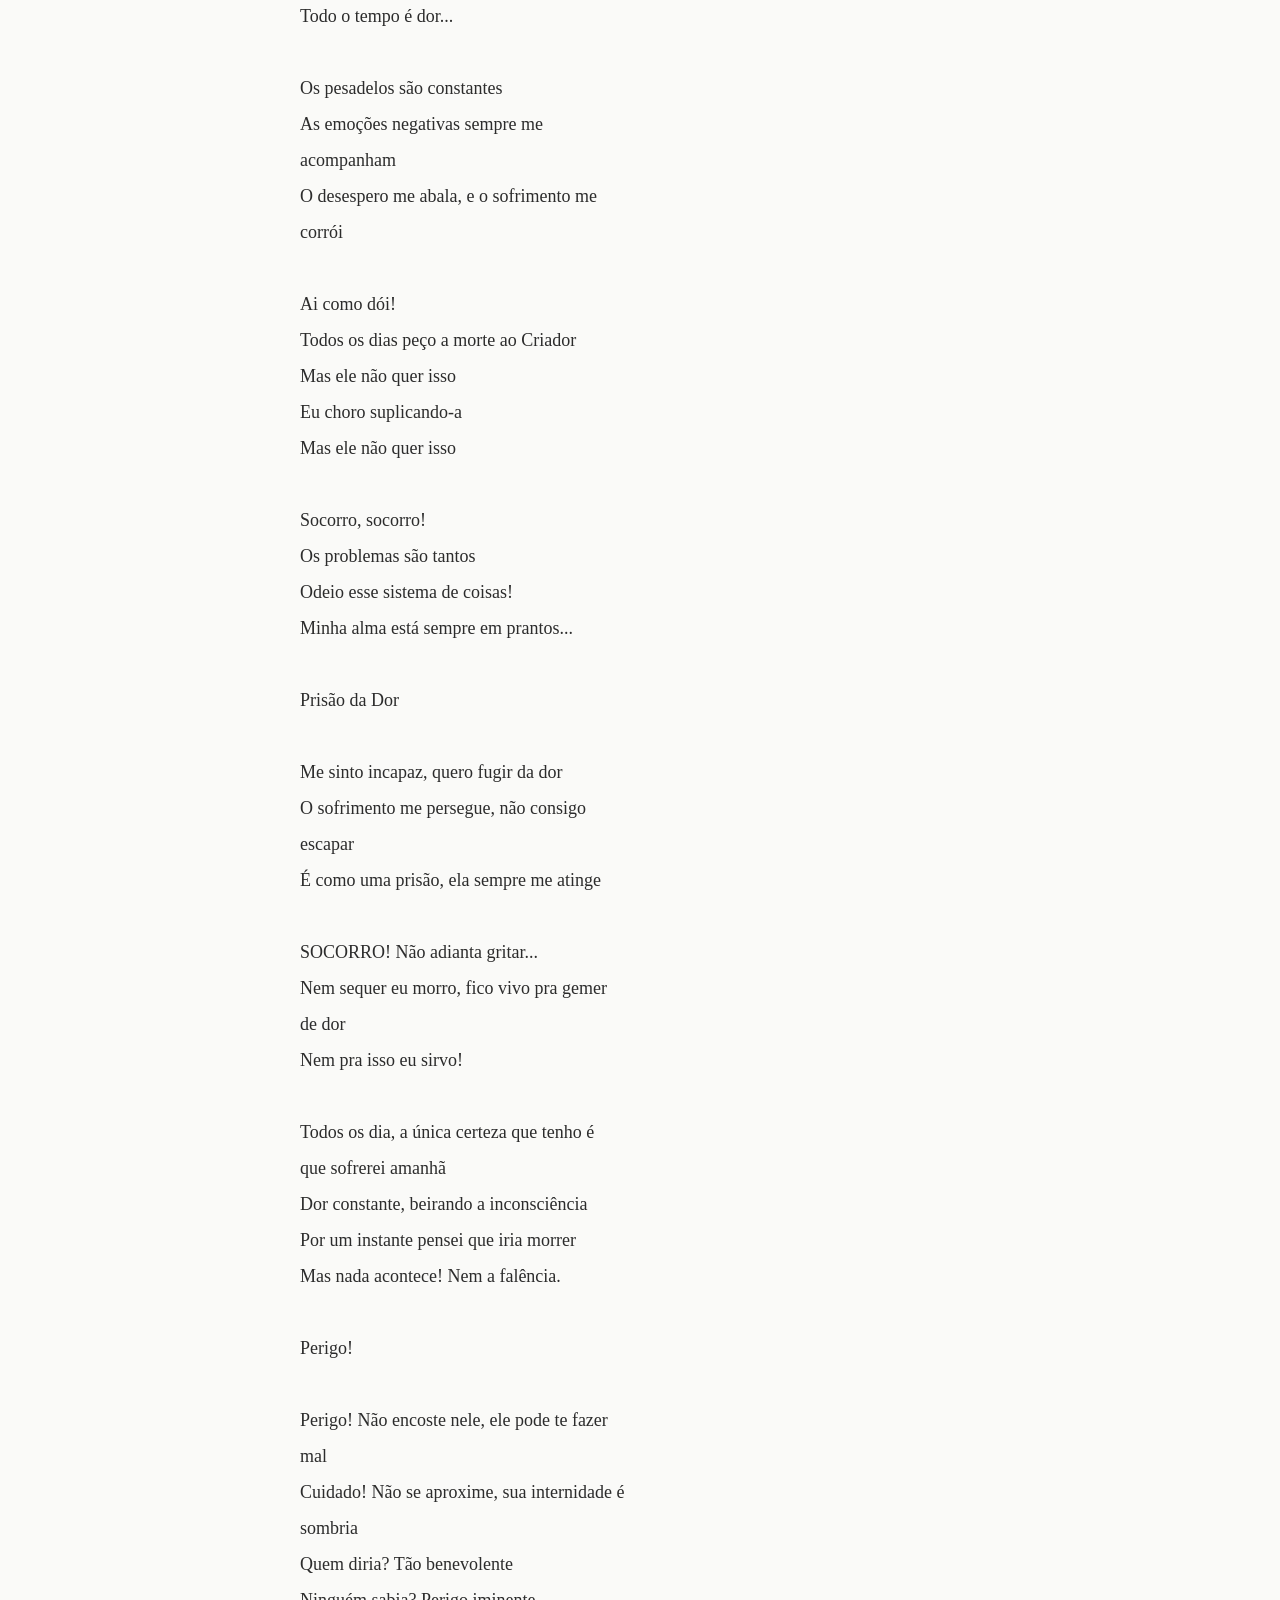
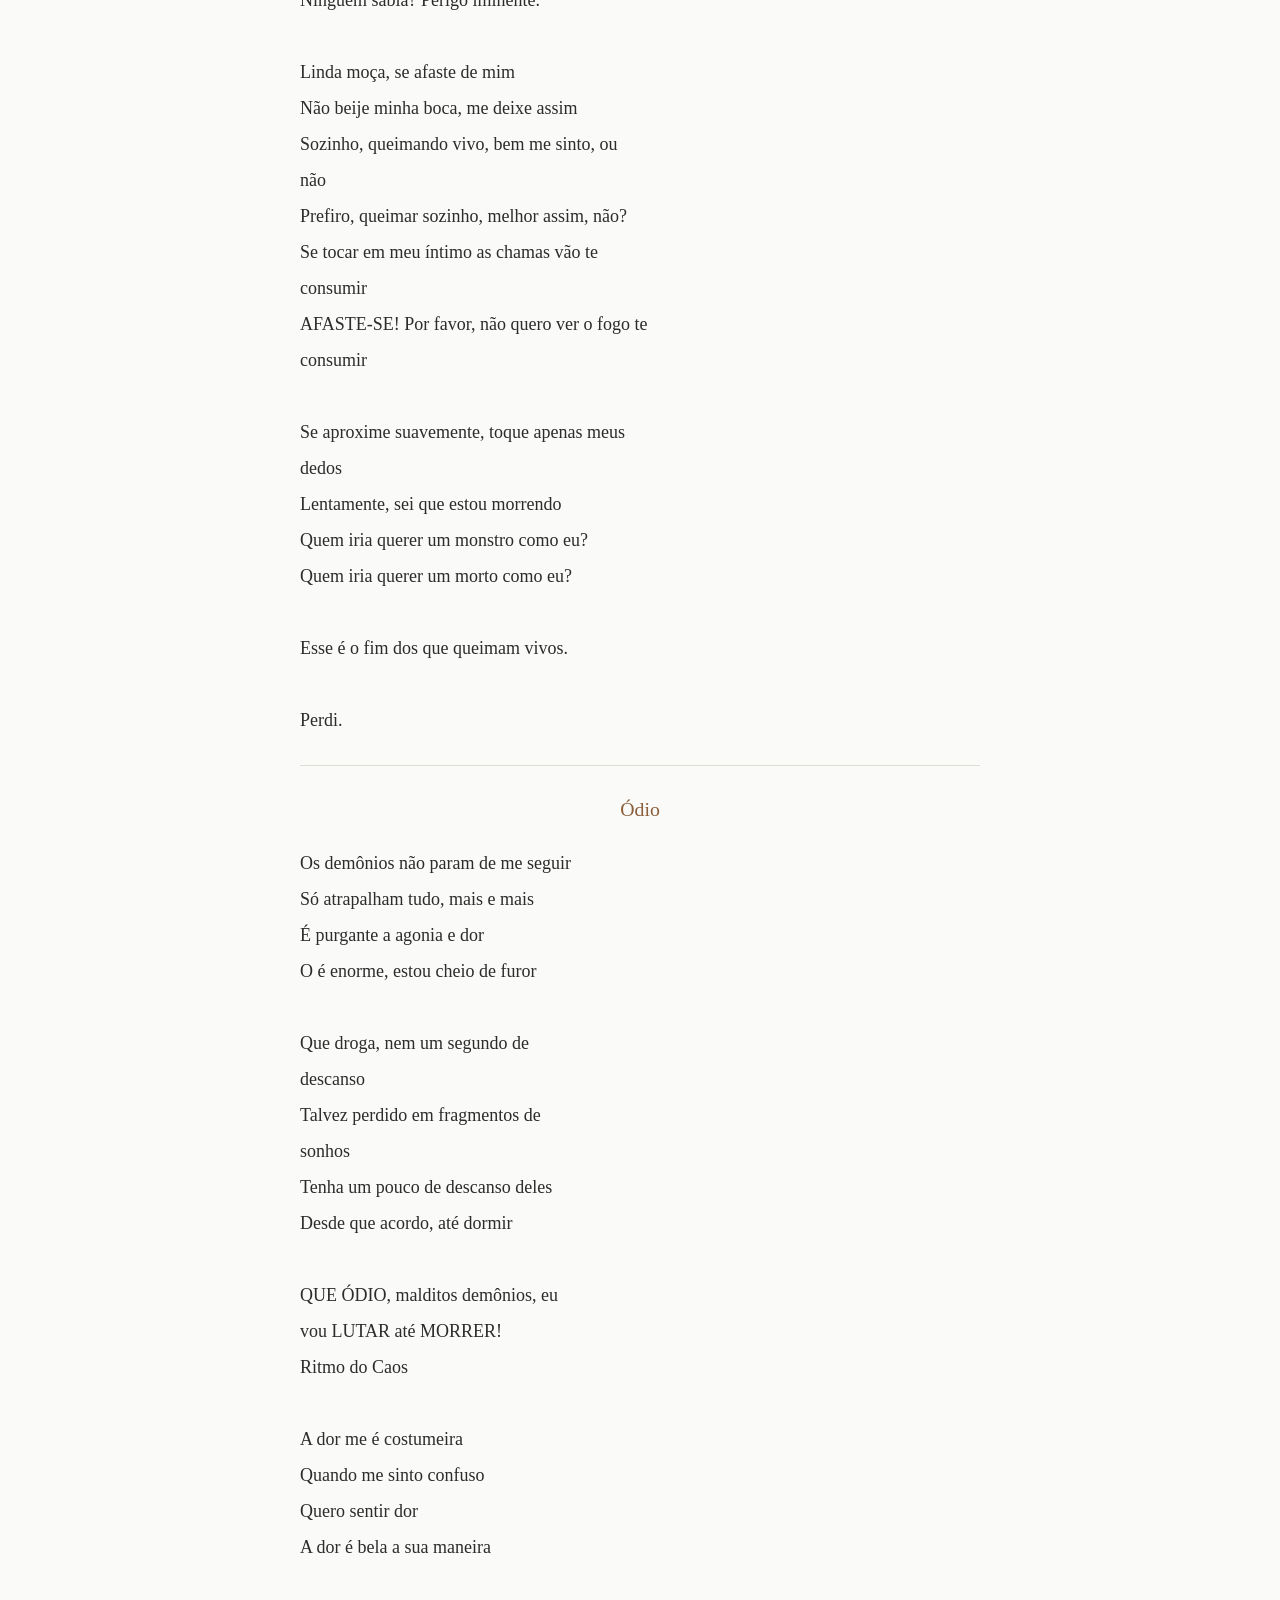
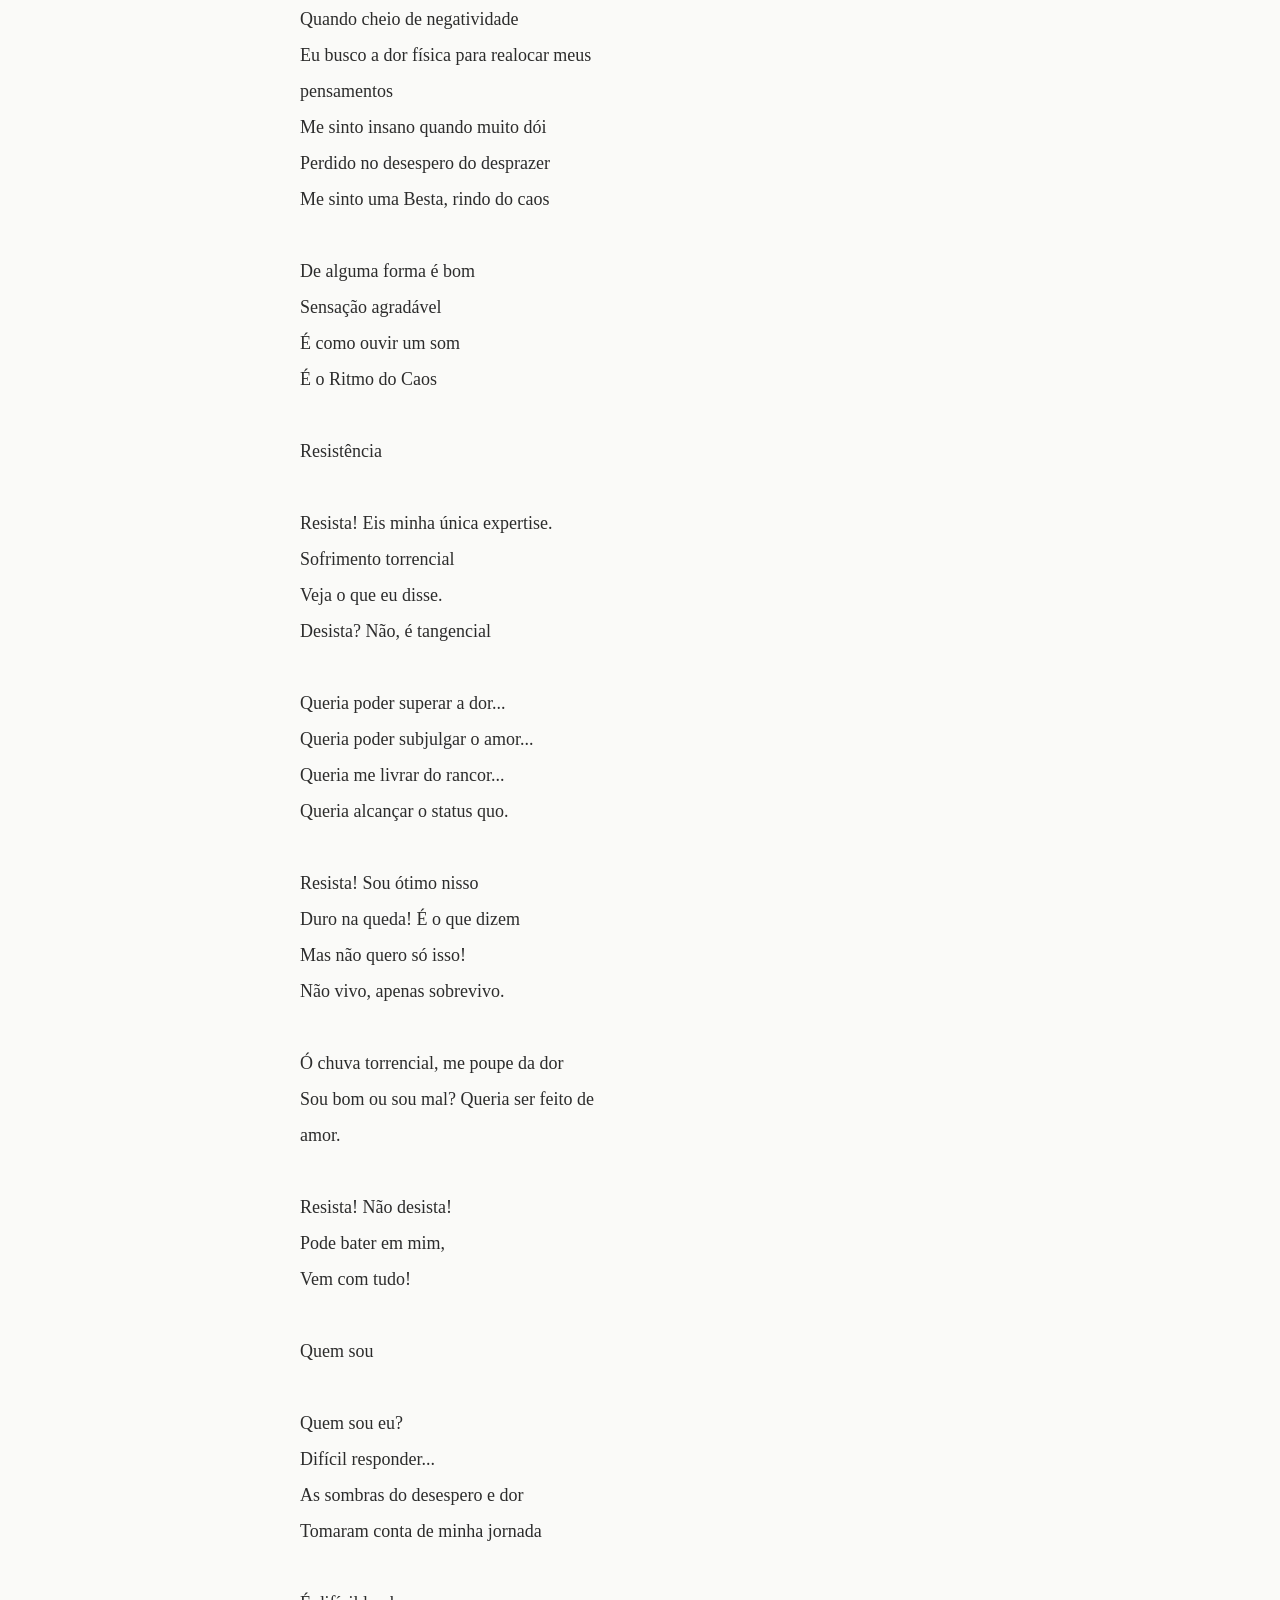
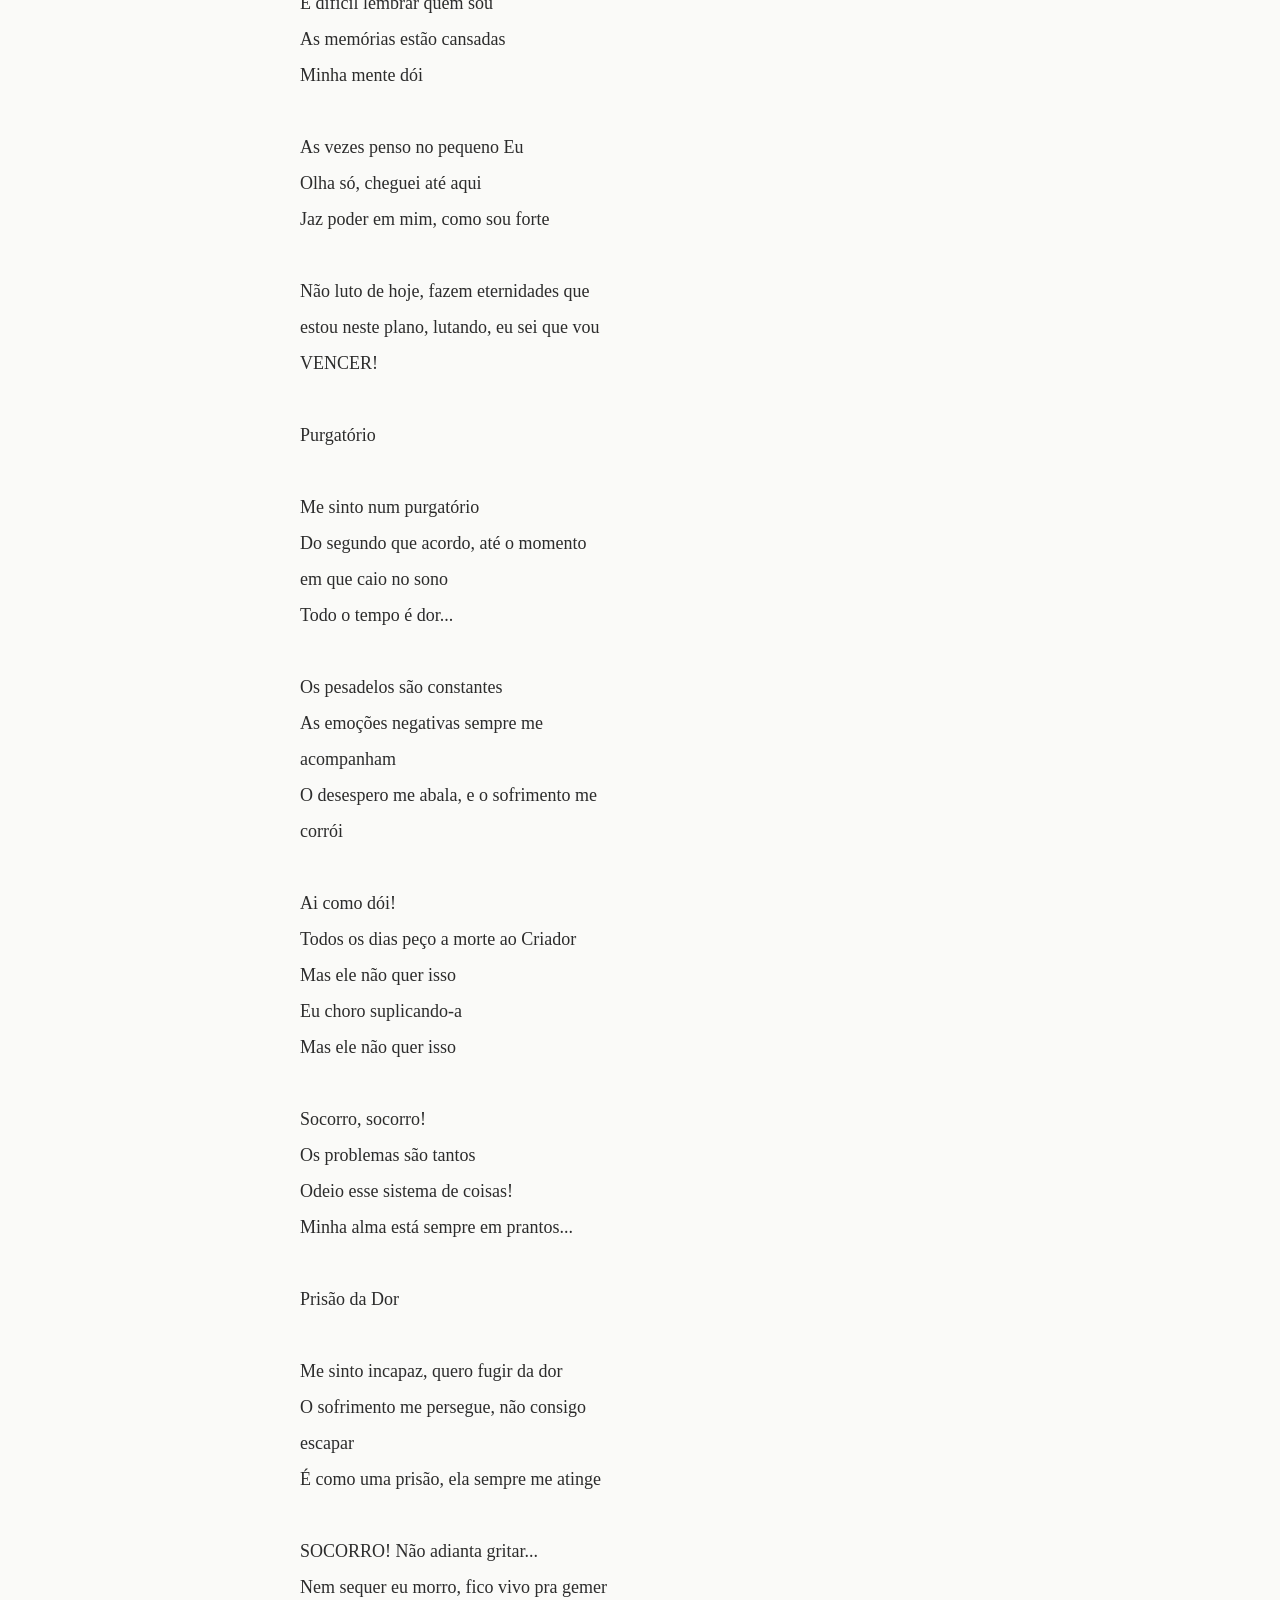
<file: poemas.html>
<!DOCTYPE html>
<html lang="pt-BR">
<head>
  <meta charset="UTF-8">
  <meta name="viewport" content="width=device-width, initial-scale=1.0">
  <title>Poemas — Eu Literário Tom</title>
  <link rel="stylesheet" href="css/style.css">
</head>
<body>
  <main>
    <header>
      <h1>Poemas</h1>
      <p class="subtitle">Anatomia do Sofrimento: Sonetos da Perseverança</p>
      <nav>
        <a href="index.html">Início</a>
        <a href="poemas.html">Poemas</a>
        <a href="livro.html">Livro</a>
      </nav>
    </header>

    <section class="content">
      <div class="poems-list" id="poems-list"></div>
    </section>

    <footer>
      <p>&copy; 2025 — Eu Literário Tom</p>
    </footer>
  </main>
  <script src="js/main.js"></script>
</body>
</html>
</file>
<file: css/style.css>
*, *::before, *::after {
  margin: 0;
  padding: 0;
  box-sizing: border-box;
}

:root {
  --bg:        #fafaf8;
  --text:      #2c2c2c;
  --accent:    #8b5e3c;
  --accent-hover: #6d4830;
  --muted:     #8a8a80;
  --serif:     'Georgia', 'Times New Roman', serif;
  --sans:      'Segoe UI', 'Helvetica Neue', Arial, sans-serif;
  --border:    #e0dcd4;
}

html {
  font-size: 18px;
  line-height: 1.7;
}

body {
  font-family: var(--serif);
  background: var(--bg);
  color: var(--text);
  min-height: 100vh;
  display: flex;
  flex-direction: column;
  align-items: center;
  justify-content: center;
  padding: 2rem;
}

main {
  max-width: 680px;
  width: 100%;
}

/* ── Header ── */

header {
  text-align: center;
  margin-bottom: 4rem;
}

h1 {
  font-size: 2.8rem;
  font-weight: 400;
  letter-spacing: 0.04em;
  color: var(--accent);
  margin-bottom: 0.5rem;
}

.subtitle {
  font-family: var(--sans);
  font-size: 1rem;
  color: var(--muted);
  letter-spacing: 0.12em;
  text-transform: uppercase;
}

/* ── Navigation ── */

nav {
  display: flex;
  justify-content: center;
  gap: 2rem;
  margin-top: 1rem;
  flex-wrap: wrap;
}

nav a,
.back-link {
  font-family: var(--sans);
  font-size: 0.85rem;
  color: var(--accent);
  text-decoration: none;
  letter-spacing: 0.08em;
  text-transform: uppercase;
  border-bottom: 1px solid transparent;
  transition: border-color 0.2s;
}

nav a:hover,
.back-link:hover {
  border-color: var(--accent);
}

.back-link {
  display: inline-block;
  margin-bottom: 2rem;
}

/* ── Content ── */

.content {
  min-height: 40vh;
}

/* ── Footer ── */

footer {
  text-align: center;
  margin-top: 4rem;
  font-size: 0.8rem;
  color: var(--muted);
}

/* ── Book Cover ── */

.book-cover {
  text-align: center;
  margin: 0 auto 2rem;
}

.book-cover img {
  max-width: 260px;
  width: 100%;
  height: auto;
  box-shadow: 0 8px 30px rgba(0,0,0,0.15);
  border-radius: 2px;
}

.book-info {
  text-align: center;
  margin-bottom: 2.5rem;
}

.book-info h2 {
  font-size: 1.6rem;
  font-weight: 400;
  color: var(--accent);
  margin-bottom: 0.3rem;
}

.book-info .book-author {
  font-family: var(--sans);
  font-size: 0.9rem;
  color: var(--muted);
  letter-spacing: 0.06em;
}

/* ── Buttons / Links ── */

.actions {
  display: flex;
  justify-content: center;
  gap: 1rem;
  flex-wrap: wrap;
}

.btn {
  display: inline-block;
  font-family: var(--sans);
  font-size: 0.85rem;
  letter-spacing: 0.06em;
  text-transform: uppercase;
  text-decoration: none;
  padding: 0.6rem 1.5rem;
  border: 1px solid var(--accent);
  color: var(--accent);
  border-radius: 2px;
  transition: background 0.2s, color 0.2s;
  cursor: pointer;
}

.btn:hover {
  background: var(--accent);
  color: #fff;
}

.btn.primary {
  background: var(--accent);
  color: #fff;
}

.btn.primary:hover {
  background: var(--accent-hover);
}

/* ── Tabs (leitura online) ── */

.tabs {
  display: flex;
  gap: 0;
  margin-bottom: 2rem;
  border-bottom: 1px solid var(--border);
}

.tab-btn {
  font-family: var(--sans);
  font-size: 0.8rem;
  letter-spacing: 0.06em;
  text-transform: uppercase;
  background: none;
  border: none;
  color: var(--muted);
  padding: 0.5rem 1.2rem;
  cursor: pointer;
  border-bottom: 2px solid transparent;
  transition: color 0.2s, border-color 0.2s;
}

.tab-btn.active {
  color: var(--accent);
  border-color: var(--accent);
}

.tab-btn:hover {
  color: var(--accent);
}

.tab-panel {
  display: none;
}

.tab-panel.active {
  display: block;
}

/* ── PDF Embed ── */

.pdf-viewer {
  width: 100%;
  height: 80vh;
  border: 1px solid var(--border);
  border-radius: 2px;
}

/* ── HTML Reader ── */

.reader .poem {
  margin-bottom: 3rem;
}

.reader .poem h3 {
  font-size: 1.2rem;
  font-weight: 400;
  color: var(--accent);
  margin-bottom: 1rem;
  text-align: center;
}

.reader .poem p {
  white-space: pre-line;
  line-height: 2;
}

/* ── Poem Cards ── */

.poems-list {
  display: flex;
  flex-direction: column;
}

.poem-card {
  padding: 1.5rem 0;
  border-bottom: 1px solid var(--border);
}

.poem-card:last-child {
  border-bottom: none;
}

.poem-card h3 {
  font-size: 1.1rem;
  font-weight: 400;
  color: var(--accent);
  margin-bottom: 1rem;
  text-align: center;
}

.poem-card .poem-body {
  white-space: pre-line;
  line-height: 2;
}

.poem-card .poem-body:last-child {
  margin-bottom: 0;
}

/* ── Apresentação / Biografia ── */

.section-text {
  white-space: pre-line;
  line-height: 1.9;
  margin-bottom: 2.5rem;
}

.section-text h3 {
  font-size: 1.3rem;
  font-weight: 400;
  color: var(--accent);
  margin-bottom: 1rem;
  text-align: center;
}

/* ── Separator ── */

.separator {
  text-align: center;
  color: var(--muted);
  margin: 2rem 0;
  font-size: 0.9rem;
  letter-spacing: 0.5em;
}

/* ── Selection ── */

::selection {
  background: var(--accent);
  color: #fff;
}

/* ── Responsive ── */

@media (max-width: 600px) {
  html {
    font-size: 16px;
  }

  body {
    padding: 1.2rem;
  }

  h1 {
    font-size: 2rem;
  }

  nav {
    gap: 1.2rem;
  }

  .book-cover img {
    max-width: 200px;
  }

  .book-info h2 {
    font-size: 1.3rem;
  }

  .actions {
    flex-direction: column;
    align-items: center;
  }

  .btn {
    width: 100%;
    max-width: 280px;
    text-align: center;
  }

  .pdf-viewer {
    height: 60vh;
  }
}
</file>
